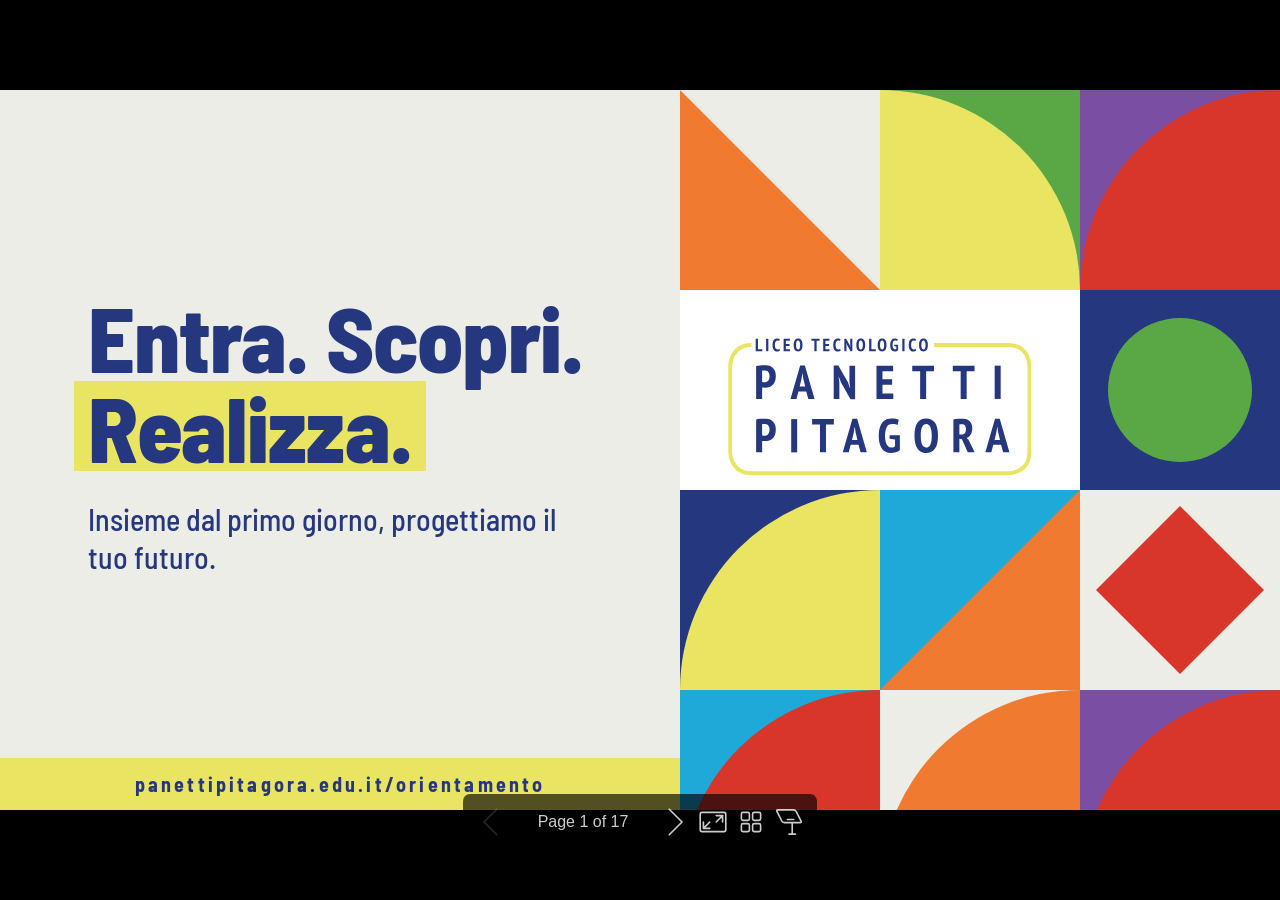
<file: index.html>
<!DOCTYPE html><html lang="POSIX"><head><title>Orientamento 2026/27 · Liceo Tecnologico Panetti Pitagora</title><meta property="og:title" content="Orientamento 2026/27 · Liceo Tecnologico Panetti Pitagora"><meta charset="UTF-8"><meta name="viewport" content="width=device-width,height=device-height,initial-scale=1.0"><meta name="apple-mobile-web-app-capable" content="yes"><meta http-equiv="X-UA-Compatible" content="ie=edge"><meta property="og:type" content="website"><meta name="twitter:card" content="summary"><style>@media screen{body[data-bespoke-view=""] .bespoke-marp-parent>.bespoke-marp-osc>button,body[data-bespoke-view=next] .bespoke-marp-parent>.bespoke-marp-osc>button,body[data-bespoke-view=overview] button.bespoke-marp-overview-close,body[data-bespoke-view=presenter] .bespoke-marp-presenter-container .bespoke-marp-presenter-info-container .bespoke-marp-presenter-info-page-area .bespoke-marp-presenter-info-page,body[data-bespoke-view=presenter] .bespoke-marp-presenter-container .bespoke-marp-presenter-info-container button,body[data-bespoke-view=presenter] .bespoke-marp-presenter-container .bespoke-marp-presenter-note-container button{appearance:none;background-color:initial;border:0;color:inherit;cursor:pointer;font-size:inherit;opacity:.8;outline:none;padding:0;transition:opacity .2s linear;-webkit-tap-highlight-color:transparent}body[data-bespoke-view=""] .bespoke-marp-parent>.bespoke-marp-osc>button:disabled,body[data-bespoke-view=next] .bespoke-marp-parent>.bespoke-marp-osc>button:disabled,body[data-bespoke-view=overview] button.bespoke-marp-overview-close:disabled,body[data-bespoke-view=presenter] .bespoke-marp-presenter-container .bespoke-marp-presenter-info-container .bespoke-marp-presenter-info-page-area .bespoke-marp-presenter-info-page:disabled,body[data-bespoke-view=presenter] .bespoke-marp-presenter-container .bespoke-marp-presenter-info-container button:disabled,body[data-bespoke-view=presenter] .bespoke-marp-presenter-container .bespoke-marp-presenter-note-container button:disabled{cursor:not-allowed;opacity:.15!important}body[data-bespoke-view=""] .bespoke-marp-parent>.bespoke-marp-osc>button:hover,body[data-bespoke-view=next] .bespoke-marp-parent>.bespoke-marp-osc>button:hover,body[data-bespoke-view=overview] button.bespoke-marp-overview-close:hover,body[data-bespoke-view=presenter] .bespoke-marp-presenter-container .bespoke-marp-presenter-info-container .bespoke-marp-presenter-info-page-area .bespoke-marp-presenter-info-page:hover,body[data-bespoke-view=presenter] .bespoke-marp-presenter-container .bespoke-marp-presenter-info-container button:hover,body[data-bespoke-view=presenter] .bespoke-marp-presenter-container .bespoke-marp-presenter-note-container button:hover{opacity:1}body[data-bespoke-view=""] .bespoke-marp-parent>.bespoke-marp-osc>button:hover:active,body[data-bespoke-view=next] .bespoke-marp-parent>.bespoke-marp-osc>button:hover:active,body[data-bespoke-view=overview] button.bespoke-marp-overview-close:hover:active,body[data-bespoke-view=presenter] .bespoke-marp-presenter-container .bespoke-marp-presenter-info-container .bespoke-marp-presenter-info-page-area .bespoke-marp-presenter-info-page:hover:active,body[data-bespoke-view=presenter] .bespoke-marp-presenter-container .bespoke-marp-presenter-info-container button:hover:active,body[data-bespoke-view=presenter] .bespoke-marp-presenter-container .bespoke-marp-presenter-note-container button:hover:active{opacity:.6}body[data-bespoke-view=""] .bespoke-marp-parent>.bespoke-marp-osc>button:hover:not(:disabled),body[data-bespoke-view=next] .bespoke-marp-parent>.bespoke-marp-osc>button:hover:not(:disabled),body[data-bespoke-view=overview] button.bespoke-marp-overview-close:hover:not(:disabled),body[data-bespoke-view=presenter] .bespoke-marp-presenter-container .bespoke-marp-presenter-info-container .bespoke-marp-presenter-info-page-area .bespoke-marp-presenter-info-page:hover:not(:disabled),body[data-bespoke-view=presenter] .bespoke-marp-presenter-container .bespoke-marp-presenter-info-container button:hover:not(:disabled),body[data-bespoke-view=presenter] .bespoke-marp-presenter-container .bespoke-marp-presenter-note-container button:hover:not(:disabled){transition:none}body[data-bespoke-view=""] .bespoke-marp-parent>.bespoke-marp-osc>button[data-bespoke-marp-osc=prev],body[data-bespoke-view=next] .bespoke-marp-parent>.bespoke-marp-osc>button[data-bespoke-marp-osc=prev],body[data-bespoke-view=presenter] .bespoke-marp-presenter-container .bespoke-marp-presenter-info-container button.bespoke-marp-presenter-info-page-prev{background:#0000 url("[data-uri]") no-repeat 50%;background-size:contain;overflow:hidden;text-indent:100%;white-space:nowrap}body[data-bespoke-view=""] .bespoke-marp-parent>.bespoke-marp-osc>button[data-bespoke-marp-osc=next],body[data-bespoke-view=next] .bespoke-marp-parent>.bespoke-marp-osc>button[data-bespoke-marp-osc=next],body[data-bespoke-view=presenter] .bespoke-marp-presenter-container .bespoke-marp-presenter-info-container button.bespoke-marp-presenter-info-page-next{background:#0000 url("[data-uri]") no-repeat 50%;background-size:contain;overflow:hidden;text-indent:100%;white-space:nowrap}:is(body[data-bespoke-view=""],body[data-bespoke-view=next]) .bespoke-marp-parent>.bespoke-marp-osc>button[data-bespoke-marp-osc=fullscreen]{background:#0000 url("[data-uri]") no-repeat 50%;background-size:contain;overflow:hidden;text-indent:100%;white-space:nowrap}:is(body[data-bespoke-view=""],body[data-bespoke-view=next]) .bespoke-marp-parent>.bespoke-marp-osc>button.exit[data-bespoke-marp-osc=fullscreen]{background-image:url("[data-uri]")}:is(body[data-bespoke-view=""],body[data-bespoke-view=next]) .bespoke-marp-parent>.bespoke-marp-osc>button[data-bespoke-marp-osc=presenter]{background:#0000 url("[data-uri]") no-repeat 50%;background-size:contain;overflow:hidden;text-indent:100%;white-space:nowrap}body[data-bespoke-view=overview] button.bespoke-marp-overview-close,body[data-bespoke-view=presenter] .bespoke-marp-presenter-container .bespoke-marp-presenter-note-container button.bespoke-marp-presenter-note-bigger{background:#0000 url("[data-uri]") no-repeat 50%;background-size:contain;overflow:hidden;text-indent:100%;white-space:nowrap}body[data-bespoke-view=presenter] .bespoke-marp-presenter-container .bespoke-marp-presenter-note-container button.bespoke-marp-presenter-note-smaller{background:#0000 url("[data-uri]") no-repeat 50%;background-size:contain;overflow:hidden;text-indent:100%;white-space:nowrap}:is(body[data-bespoke-view=""],body[data-bespoke-view=next]) .bespoke-marp-parent>.bespoke-marp-osc>button[data-bespoke-marp-osc=overview]{background:#0000 url("[data-uri]") no-repeat 50%;background-size:contain;overflow:hidden;text-indent:100%;white-space:nowrap}}@keyframes __bespoke_marp_transition_reduced_outgoing__{0%{opacity:1}to{opacity:0}}@keyframes __bespoke_marp_transition_reduced_incoming__{0%{mix-blend-mode:plus-lighter;opacity:0}to{mix-blend-mode:plus-lighter;opacity:1}}.bespoke-marp-note,.bespoke-marp-osc,.bespoke-progress-parent{display:none;transition:none}@media screen{::view-transition-group(*){animation-duration:var(--marp-bespoke-transition-animation-duration,.5s);animation-timing-function:ease}::view-transition-new(*),::view-transition-old(*){animation-delay:0s;animation-direction:var(--marp-bespoke-transition-animation-direction,normal);animation-duration:var(--marp-bespoke-transition-animation-duration,.5s);animation-fill-mode:both;animation-name:var(--marp-bespoke-transition-animation-name,var(--marp-bespoke-transition-animation-name-fallback,__bespoke_marp_transition_no_animation__));mix-blend-mode:normal}::view-transition-old(*){--marp-bespoke-transition-animation-name-fallback:__bespoke_marp_transition_reduced_outgoing__;animation-timing-function:ease}::view-transition-new(*){--marp-bespoke-transition-animation-name-fallback:__bespoke_marp_transition_reduced_incoming__;animation-timing-function:ease}::view-transition-new(root),::view-transition-old(root){animation-timing-function:linear}::view-transition-new(__bespoke_marp_transition_osc__),::view-transition-old(__bespoke_marp_transition_osc__){animation-duration:0s!important;animation-name:__bespoke_marp_transition_osc__!important}::view-transition-new(__bespoke_marp_transition_osc__){opacity:0!important}.bespoke-marp-transition-warming-up::view-transition-group(*),.bespoke-marp-transition-warming-up::view-transition-new(*),.bespoke-marp-transition-warming-up::view-transition-old(*){animation-play-state:paused!important}body,html{height:100%;margin:0}body{background:#000;overflow:hidden}svg.bespoke-marp-slide{content-visibility:hidden;interactivity:inert;opacity:0;pointer-events:none;z-index:-1}svg.bespoke-marp-slide:not(.bespoke-marp-active) *{view-transition-name:none!important}svg.bespoke-marp-slide.bespoke-marp-active{content-visibility:visible;interactivity:auto;opacity:1;pointer-events:auto;z-index:0}svg.bespoke-marp-slide.bespoke-marp-active.bespoke-marp-active-ready *{animation-name:__bespoke_marp__!important}@supports not (content-visibility:hidden){svg.bespoke-marp-slide[data-bespoke-marp-load=hideable]{display:none}svg.bespoke-marp-slide[data-bespoke-marp-load=hideable].bespoke-marp-active{display:block}}}@media screen and (prefers-reduced-motion:reduce){svg.bespoke-marp-slide *{view-transition-name:none!important}}@media screen{[data-bespoke-marp-fragment=inactive]{visibility:hidden}:is(body[data-bespoke-view=""],body[data-bespoke-view=next]) .bespoke-marp-parent{inset:0;position:absolute}:is(body[data-bespoke-view=""],body[data-bespoke-view=next]) .bespoke-marp-parent>.bespoke-marp-osc{background:#000000a6;border-radius:7px;bottom:50px;color:#fff;contain:paint;display:block;font-family:Helvetica,Arial,sans-serif;font-size:16px;left:50%;line-height:0;opacity:1;padding:12px;position:absolute;touch-action:manipulation;transform:translateX(-50%);transition:opacity .2s linear;-webkit-user-select:none;user-select:none;view-transition-name:__bespoke_marp_transition_osc__;white-space:nowrap;will-change:transform;z-index:1}:is(body[data-bespoke-view=""],body[data-bespoke-view=next]) .bespoke-marp-parent>.bespoke-marp-osc>:where(*){margin-left:6px}:is(body[data-bespoke-view=""],body[data-bespoke-view=next]) .bespoke-marp-parent>.bespoke-marp-osc>:where(*):where(:first-child){margin-left:0}:is(body[data-bespoke-view=""],body[data-bespoke-view=next]) .bespoke-marp-parent>.bespoke-marp-osc>span{opacity:.8}:is(body[data-bespoke-view=""],body[data-bespoke-view=next]) .bespoke-marp-parent>.bespoke-marp-osc>span[data-bespoke-marp-osc=page]{display:inline-block;min-width:140px;text-align:center}:is(body[data-bespoke-view=""],body[data-bespoke-view=next]) .bespoke-marp-parent>.bespoke-marp-osc>button[data-bespoke-marp-osc=fullscreen],:is(body[data-bespoke-view=""],body[data-bespoke-view=next]) .bespoke-marp-parent>.bespoke-marp-osc>button[data-bespoke-marp-osc=next],:is(body[data-bespoke-view=""],body[data-bespoke-view=next]) .bespoke-marp-parent>.bespoke-marp-osc>button[data-bespoke-marp-osc=overview],:is(body[data-bespoke-view=""],body[data-bespoke-view=next]) .bespoke-marp-parent>.bespoke-marp-osc>button[data-bespoke-marp-osc=presenter],:is(body[data-bespoke-view=""],body[data-bespoke-view=next]) .bespoke-marp-parent>.bespoke-marp-osc>button[data-bespoke-marp-osc=prev]{height:32px;line-height:32px;width:32px}:is(body[data-bespoke-view=""],body[data-bespoke-view=next]) .bespoke-marp-parent.bespoke-marp-inactive{cursor:none}:is(body[data-bespoke-view=""],body[data-bespoke-view=next]) .bespoke-marp-parent.bespoke-marp-inactive>.bespoke-marp-osc{opacity:0;pointer-events:none}:is(body[data-bespoke-view=""],body[data-bespoke-view=next]) svg.bespoke-marp-slide{height:100%;left:0;position:absolute;top:0;width:100%}body[data-bespoke-view=""] .bespoke-progress-parent{background:#222;display:flex;height:5px;width:100%}body[data-bespoke-view=""] .bespoke-progress-parent+:where(.bespoke-marp-parent){top:5px}body[data-bespoke-view=""] .bespoke-progress-parent .bespoke-progress-bar{background:#0288d1;flex:0 0 0;transition:flex-basis .2s cubic-bezier(0,1,1,1)}body[data-bespoke-view=next]{background:#0000}body[data-bespoke-view=presenter]{background:#161616}body[data-bespoke-view=presenter] .bespoke-marp-presenter-container{display:grid;font-family:Helvetica,Arial,sans-serif;grid-template:"current dragbar next" minmax(140px,1fr) "current dragbar note" 2fr "info    dragbar note" 3em;grid-template-columns:minmax(3px,var(--bespoke-marp-presenter-split-ratio,66%)) 0 minmax(3px,1fr);height:100%;left:0;position:absolute;top:0;width:100%}body[data-bespoke-view=presenter] .bespoke-marp-presenter-container :where(.bespoke-marp-parent){grid-area:current;overflow:hidden;position:relative}body[data-bespoke-view=presenter] .bespoke-marp-presenter-container :where(.bespoke-marp-parent) :where(svg.bespoke-marp-slide){height:calc(100% - 40px);left:20px;pointer-events:none;position:absolute;top:20px;-webkit-user-select:none;user-select:none;width:calc(100% - 40px)}body[data-bespoke-view=presenter] .bespoke-marp-presenter-container :where(.bespoke-marp-parent) :where(svg.bespoke-marp-slide).bespoke-marp-active{filter:drop-shadow(0 3px 10px rgba(0,0,0,.5))}body[data-bespoke-view=presenter] .bespoke-marp-presenter-container .bespoke-marp-presenter-dragbar-container{background:#0288d1;cursor:col-resize;grid-area:dragbar;margin-left:-3px;opacity:0;position:relative;transition:opacity .4s linear .1s;width:6px;z-index:10}body[data-bespoke-view=presenter] .bespoke-marp-presenter-container .bespoke-marp-presenter-dragbar-container:hover{opacity:1}body[data-bespoke-view=presenter] .bespoke-marp-presenter-container .bespoke-marp-presenter-dragbar-container.active{opacity:1;transition-delay:0s}body[data-bespoke-view=presenter] .bespoke-marp-presenter-container .bespoke-marp-presenter-next-container{background:#222;cursor:pointer;display:none;grid-area:next;overflow:hidden;position:relative}body[data-bespoke-view=presenter] .bespoke-marp-presenter-container .bespoke-marp-presenter-next-container.active{display:block}body[data-bespoke-view=presenter] .bespoke-marp-presenter-container .bespoke-marp-presenter-next-container iframe.bespoke-marp-presenter-next{background:#0000;border:0;display:block;filter:drop-shadow(0 3px 10px rgba(0,0,0,.5));height:calc(100% - 40px);left:20px;pointer-events:none;position:absolute;interactivity:inert;top:20px;-webkit-user-select:none;user-select:none;width:calc(100% - 40px)}body[data-bespoke-view=presenter] .bespoke-marp-presenter-container .bespoke-marp-presenter-note-container{background:#222;color:#eee;grid-area:note;position:relative;z-index:1}body[data-bespoke-view=presenter] .bespoke-marp-presenter-container .bespoke-marp-presenter-note-container button{height:1.5em;line-height:1.5em;width:1.5em}body[data-bespoke-view=presenter] .bespoke-marp-presenter-container .bespoke-marp-presenter-note-container .bespoke-marp-presenter-note-wrapper{display:block;inset:0;position:absolute}body[data-bespoke-view=presenter] .bespoke-marp-presenter-container .bespoke-marp-presenter-note-container .bespoke-marp-presenter-note-buttons{background:#000000a6;border-radius:4px;bottom:0;display:flex;gap:4px;margin:12px;opacity:0;padding:6px;pointer-events:none;position:absolute;right:0;transition:opacity .2s linear}body[data-bespoke-view=presenter] .bespoke-marp-presenter-container .bespoke-marp-presenter-note-container .bespoke-marp-presenter-note-buttons:focus-within,body[data-bespoke-view=presenter] .bespoke-marp-presenter-container .bespoke-marp-presenter-note-container .bespoke-marp-presenter-note-wrapper:focus-within+.bespoke-marp-presenter-note-buttons,body[data-bespoke-view=presenter] .bespoke-marp-presenter-container .bespoke-marp-presenter-note-container:hover .bespoke-marp-presenter-note-buttons{opacity:1;pointer-events:auto}body[data-bespoke-view=presenter] .bespoke-marp-presenter-container .bespoke-marp-presenter-note-container .bespoke-marp-note{box-sizing:border-box;font-size:calc(1.1em*var(--bespoke-marp-note-font-scale, 1));height:calc(100% - 40px);margin:20px;overflow:auto;padding-right:3px;white-space:pre-wrap;width:calc(100% - 40px);word-wrap:break-word;scrollbar-color:#eeeeee80 #0000;scrollbar-width:thin}body[data-bespoke-view=presenter] .bespoke-marp-presenter-container .bespoke-marp-presenter-note-container .bespoke-marp-note::-webkit-scrollbar{width:6px}body[data-bespoke-view=presenter] .bespoke-marp-presenter-container .bespoke-marp-presenter-note-container .bespoke-marp-note::-webkit-scrollbar-track{background:#0000}body[data-bespoke-view=presenter] .bespoke-marp-presenter-container .bespoke-marp-presenter-note-container .bespoke-marp-note::-webkit-scrollbar-thumb{background:#eeeeee80;border-radius:6px}body[data-bespoke-view=presenter] .bespoke-marp-presenter-container .bespoke-marp-presenter-note-container .bespoke-marp-note:empty{pointer-events:none}body[data-bespoke-view=presenter] .bespoke-marp-presenter-container .bespoke-marp-presenter-note-container .bespoke-marp-note.active{display:block}body[data-bespoke-view=presenter] .bespoke-marp-presenter-container .bespoke-marp-presenter-note-container .bespoke-marp-note p:first-child{margin-top:0}body[data-bespoke-view=presenter] .bespoke-marp-presenter-container .bespoke-marp-presenter-note-container .bespoke-marp-note p:last-child{margin-bottom:0}body[data-bespoke-view=presenter] .bespoke-marp-presenter-container .bespoke-marp-presenter-info-container{align-items:center;box-sizing:border-box;color:#eee;display:flex;flex-wrap:nowrap;grid-area:info;justify-content:center;overflow:hidden;padding:0 10px}body[data-bespoke-view=presenter] .bespoke-marp-presenter-container .bespoke-marp-presenter-info-container :is(.bespoke-marp-presenter-info-page-area,.bespoke-marp-presenter-info-time,.bespoke-marp-presenter-info-timer){box-sizing:border-box;display:block;padding:0 10px;white-space:nowrap;width:100%}body[data-bespoke-view=presenter] .bespoke-marp-presenter-container .bespoke-marp-presenter-info-container button{height:1.5em;line-height:1.5em;width:1.5em}body[data-bespoke-view=presenter] .bespoke-marp-presenter-container .bespoke-marp-presenter-info-container .bespoke-marp-presenter-info-page-area{order:2;text-align:center}body[data-bespoke-view=presenter] .bespoke-marp-presenter-container .bespoke-marp-presenter-info-container .bespoke-marp-presenter-info-page-area .bespoke-marp-presenter-info-page{display:inline-block;min-width:120px;text-align:center}body[data-bespoke-view=presenter] .bespoke-marp-presenter-container .bespoke-marp-presenter-info-container .bespoke-marp-presenter-info-time{color:#999;order:1;text-align:left}body[data-bespoke-view=presenter] .bespoke-marp-presenter-container .bespoke-marp-presenter-info-container .bespoke-marp-presenter-info-timer{color:#999;order:3;text-align:right}body[data-bespoke-view=presenter] .bespoke-marp-presenter-container .bespoke-marp-presenter-info-container .bespoke-marp-presenter-info-timer:hover{cursor:pointer}body[data-bespoke-view=overview]{background:#161616;overflow:auto}body[data-bespoke-view=overview] [data-bespoke-marp-fragment=inactive]{visibility:visible}body[data-bespoke-view=overview] .bespoke-marp-overview-header{backdrop-filter:blur(4px);background:#222222d9;box-shadow:0 3px 10px #00000080;box-sizing:border-box;display:flex;height:48px;inset:0 0 auto;justify-content:flex-end;padding:10px;position:fixed;z-index:1}body[data-bespoke-view=overview] button.bespoke-marp-overview-close{height:28px;line-height:28px;transform:rotate(45deg);width:28px}body[data-bespoke-view=overview] .bespoke-marp-parent{display:grid;gap:40px;grid-template-columns:repeat(auto-fit,minmax(0,240px));justify-content:space-around;padding:30px}body[data-bespoke-view=overview] .bespoke-marp-parent svg.bespoke-marp-slide{--bov-selected:#0000;--bov-focus:#161616;--bov-focus-outline:#0000;background-image:conic-gradient(#161616 0 0),conic-gradient(var(--bov-focus) 0 0),conic-gradient(var(--bov-focus-outline) 0 0),conic-gradient(var(--bov-selected) 0 0);background-position:5px 5px,3px 3px,2px 2px,0 0;background-repeat:no-repeat;background-size:calc(100% - 10px) calc(100% - 10px),calc(100% - 6px) calc(100% - 6px),calc(100% - 4px) calc(100% - 4px),100% 100%;content-visibility:visible;cursor:pointer;filter:drop-shadow(0 3px 10px rgba(0,0,0,.5));margin:-6px;padding:6px;interactivity:auto;opacity:1;outline:0;pointer-events:auto;scroll-margin-block:30px;width:100%;z-index:0}body[data-bespoke-view=overview] .bespoke-marp-parent svg.bespoke-marp-slide *,body[data-bespoke-view=overview] .bespoke-marp-parent svg.bespoke-marp-slide.bespoke-marp-active *{pointer-events:none;interactivity:inert}body[data-bespoke-view=overview] .bespoke-marp-parent :is(svg.bespoke-marp-slide:active,svg.bespoke-marp-slide:focus-visible,svg.bespoke-marp-slide:hover){--bov-focus-outline:#161616}body[data-bespoke-view=overview] .bespoke-marp-parent svg.bespoke-marp-slide:focus-visible,body[data-bespoke-view=overview] .bespoke-marp-parent svg.bespoke-marp-slide:hover{--bov-focus:#999}body[data-bespoke-view=overview] .bespoke-marp-parent svg.bespoke-marp-slide:active{--bov-focus:#eee}body[data-bespoke-view=overview] .bespoke-marp-parent svg.bespoke-marp-slide.bespoke-marp-active{--bov-selected:#0288d1}body[data-bespoke-view=overview]:has(.bespoke-marp-overview-header) .bespoke-marp-parent{padding-top:78px}body[data-bespoke-view=overview]:has(.bespoke-marp-overview-header) .bespoke-marp-parent svg.bespoke-marp-slide{scroll-margin-top:78px}.bespoke-marp-overview{background:#000000a6;inset:0;opacity:0;pointer-events:none;position:fixed;transition:opacity .1s ease;z-index:10}.bespoke-marp-overview iframe{background:#222;border:0;display:block;height:100%;left:0;position:absolute;top:0;width:100%}.bespoke-marp-overview[data-open="1"]{opacity:1;pointer-events:auto}}@media print{.bespoke-marp-overview,.bespoke-marp-presenter-info-container,.bespoke-marp-presenter-next-container,.bespoke-marp-presenter-note-container{display:none}}</style><style>@import url('https://fonts.googleapis.com/css2?family=Barlow+Semi+Condensed:wght@400;500;600;700;800&display=swap');div#\:\$p > svg > foreignObject > section{width:1280px;height:720px;box-sizing:border-box;overflow:hidden;position:relative;scroll-snap-align:center center;-webkit-text-size-adjust:100%;text-size-adjust:100%}div#\:\$p > svg > foreignObject > section::after{bottom:0;content:attr(data-marpit-pagination);padding:inherit;pointer-events:none;position:absolute;right:0}div#\:\$p > svg > foreignObject > section:not([data-marpit-pagination])::after{display:none}div#\:\$p > svg > foreignObject > section :where(:is(h1, marp-h1)){font-size:2em;margin-block:0.67em}div#\:\$p > svg > foreignObject > section section:where(:is(h1, marp-h1)){--marpit-root-font-size: 2em}div#\:\$p > svg > foreignObject > section video::-webkit-media-controls{will-change:transform}@page {size:1280px 720px;margin:0}@media print{html, body{background-color:#fff;margin:0;page-break-inside:avoid;break-inside:avoid-page}div#\:\$p > svg > foreignObject > section{page-break-before:always;break-before:page}div#\:\$p > svg > foreignObject > section, div#\:\$p > svg > foreignObject > section *{-webkit-print-color-adjust:exact!important;animation-delay:0s!important;animation-duration:0s!important;color-adjust:exact!important;print-color-adjust:exact!important;transition:none!important}div#\:\$p > svg[data-marpit-svg]{display:block;height:100vh;width:100vw}}div#\:\$p > svg > foreignObject > :where(section){container-type:size}div#\:\$p > svg > foreignObject > section img[data-marp-twemoji]{background:transparent;height:1em;margin:0 .05em 0 .1em;vertical-align:-.1em;width:1em}div#\:\$p > svg > foreignObject > :where(section):not([\20 root]){--blu: #25377E;--giallo: #EAE463;--carta: #ECEDE6;--bianco: #FFFFFF;--chi: #EF7A30;--cat: #5AA845;--eln: #7A4EA3;--elt: #D9362B;--inf: #1FA9D9;--accento: var(--blu);}div#\:\$p > svg > foreignObject > section{width:1280px;height:720px;box-sizing:border-box;padding:72px 88px 96px;background:var(--carta);color:var(--blu);font-family:'Barlow Semi Condensed', 'Arial Narrow', sans-serif;font-weight:400;font-size:28px;line-height:1.32;position:relative;overflow:hidden;display:flex;flex-direction:column;justify-content:flex-start}div#\:\$p > svg > foreignObject > section{--marpit-root-font-size: 28px}div#\:\$p > svg > foreignObject > section > *:not(.mosaico):not(footer):not(header){position:relative;z-index:2}div#\:\$p > svg > foreignObject > section :is(h1, marp-h1), div#\:\$p > svg > foreignObject > section :is(h2, marp-h2), div#\:\$p > svg > foreignObject > section :is(h3, marp-h3){margin:0 0 .35em;font-weight:800;letter-spacing:-0.01em;line-height:1.02;color:var(--blu)}div#\:\$p > svg > foreignObject > section :is(h1, marp-h1){font-size:72px}div#\:\$p > svg > foreignObject > section :is(h2, marp-h2){font-size:54px}div#\:\$p > svg > foreignObject > section :is(h3, marp-h3){font-size:34px;font-weight:700}div#\:\$p > svg > foreignObject > section :is(h5, marp-h5){margin:0 0 14px;font-size:18px;font-weight:700;letter-spacing:.14em;text-transform:uppercase;color:var(--accento);line-height:1.35}div#\:\$p > svg > foreignObject > section :is(h6, marp-h6){margin:0 0 8px;font-size:16px;font-weight:700;letter-spacing:.12em;text-transform:uppercase;color:var(--accento)}div#\:\$p > svg > foreignObject > section p{margin:0 0 .7em}div#\:\$p > svg > foreignObject > section strong{font-weight:700}div#\:\$p > svg > foreignObject > section a{color:inherit}div#\:\$p > svg > foreignObject > section ul, div#\:\$p > svg > foreignObject > section ol{margin:0 0 .7em;padding-left:1.1em}div#\:\$p > svg > foreignObject > section li{margin:.15em 0}div#\:\$p > svg > foreignObject > section li::marker{color:var(--accento)}div#\:\$p > svg > foreignObject > section mark, div#\:\$p > svg > foreignObject > section em.hl{background:var(--giallo);color:var(--blu);font-style:normal;padding:0 .12em}div#\:\$p > svg > foreignObject > section blockquote{margin:0;padding:0 0 0 24px;border-left:6px solid var(--giallo);font-weight:500;font-size:34px;line-height:1.25}div#\:\$p > svg > foreignObject > section img{max-width:100%}div#\:\$p > svg > foreignObject > section .cols{display:grid;grid-template-columns:repeat(var(--n, 3), 1fr);gap:36px;border-top:4px solid var(--accento);padding-top:18px}div#\:\$p > svg > foreignObject > section .cols > div > :is(h6, marp-h6){margin-bottom:6px}div#\:\$p > svg > foreignObject > section .cols p{font-size:23px;line-height:1.32}div#\:\$p > svg > foreignObject > section footer{position:absolute;left:0;right:0;bottom:0;height:52px;z-index:3;background:var(--giallo);color:var(--blu);display:flex;align-items:center;justify-content:center;font-weight:700;font-size:20px;letter-spacing:.16em;text-transform:lowercase}div#\:\$p > svg > foreignObject > section::after{position:absolute;right:40px;bottom:16px;z-index:4;padding:0;line-height:20px;font-weight:700;font-size:16px;letter-spacing:.14em;color:var(--accento)}div#\:\$p > svg > foreignObject > section::after{--marpit-root-font-size: 16px}div#\:\$p > svg > foreignObject > section:not(:has(footer))::after{bottom:24px}div#\:\$p > svg > foreignObject > section table{border-collapse:collapse;font-size:22px;line-height:1.2;width:100%}div#\:\$p > svg > foreignObject > section th{font-size:15px;font-weight:700;letter-spacing:.12em;text-transform:uppercase;text-align:left;padding:0 12px 8px 0;border-bottom:3px solid var(--blu)}div#\:\$p > svg > foreignObject > section td{padding:7px 12px 7px 0;border-bottom:1px solid rgba(37,55,126,.22);vertical-align:top}div#\:\$p > svg > foreignObject > section th:not(:first-child), div#\:\$p > svg > foreignObject > section td:not(:first-child){text-align:center;width:64px;padding-right:0;font-variant-numeric:tabular-nums}div#\:\$p > svg > foreignObject > section tr:last-child td{font-weight:700;border-top:3px solid var(--accento);border-bottom:none}div#\:\$p > svg > foreignObject > section table thead{background:none}div#\:\$p > svg > foreignObject > section table tr{background:none!important}div#\:\$p > svg > foreignObject > section.chi{--accento: var(--chi);}div#\:\$p > svg > foreignObject > section.cat{--accento: var(--cat);}div#\:\$p > svg > foreignObject > section.eln{--accento: var(--eln);}div#\:\$p > svg > foreignObject > section.elt{--accento: var(--elt);}div#\:\$p > svg > foreignObject > section.inf{--accento: var(--inf);}div#\:\$p > svg > foreignObject > section .mosaico{position:absolute;z-index:1;pointer-events:none}div#\:\$p > svg > foreignObject > section .mosaico svg{display:block;width:100%;height:100%;overflow:visible}div#\:\$p > svg > foreignObject > section.cover{padding:84px 680px 96px 88px;justify-content:center}div#\:\$p > svg > foreignObject > section.cover :is(h1, marp-h1){font-size:92px;line-height:.98;margin-bottom:30px}div#\:\$p > svg > foreignObject > section.cover :is(h1, marp-h1) em{font-style:normal;background:var(--giallo);padding:0 14px;margin-left:-14px;display:inline-block}div#\:\$p > svg > foreignObject > section.cover p{font-size:30px;font-weight:500;line-height:1.25}div#\:\$p > svg > foreignObject > section.cover footer{right:600px}div#\:\$p > svg > foreignObject > section.section{padding-right:420px;justify-content:center}div#\:\$p > svg > foreignObject > section.section :is(h1, marp-h1){font-size:88px}div#\:\$p > svg > foreignObject > section.section p{font-size:32px;font-weight:500}div#\:\$p > svg > foreignObject > section:not(.cover):not(.section):not(.closing){padding-right:88px}div#\:\$p > svg > foreignObject > section:not(.cover):not(.section):not(.closing) > :is(h1, marp-h1):first-of-type, div#\:\$p > svg > foreignObject > section:not(.cover):not(.section):not(.closing) > :is(h2, marp-h2):first-of-type, div#\:\$p > svg > foreignObject > section:not(.cover):not(.section):not(.closing) > :is(h5, marp-h5):first-child{margin-right:280px}div#\:\$p > svg > foreignObject > section.indirizzo :is(h1, marp-h1){font-size:64px}div#\:\$p > svg > foreignObject > section.indirizzo > p{font-size:26px;font-weight:500;max-width:1020px}div#\:\$p > svg > foreignObject > section.quadro table{font-size:21px}div#\:\$p > svg > foreignObject > section.quadro .tabelle{display:grid;grid-template-columns:1fr 1.25fr;gap:48px;align-items:start}div#\:\$p > svg > foreignObject > section.quadro .tabelle :is(h6, marp-h6){margin-top:0}div#\:\$p > svg > foreignObject > section.date .date-grid{display:grid;grid-template-columns:1fr 1fr 1.1fr;gap:40px;align-items:start}div#\:\$p > svg > foreignObject > section.date .tag{display:inline-block;background:var(--blu);color:#fff;font-weight:700;font-size:20px;letter-spacing:.1em;padding:6px 14px 4px}div#\:\$p > svg > foreignObject > section.date div#\:\$p > svg > foreignObject > section section.tag{--marpit-root-font-size: 20px}div#\:\$p > svg > foreignObject > section.date .meta{font-weight:500;font-size:20px;margin:10px 0 6px}div#\:\$p > svg > foreignObject > section.date div#\:\$p > svg > foreignObject > section section.meta{--marpit-root-font-size: 20px}div#\:\$p > svg > foreignObject > section.date .giorni{font-weight:700;font-size:32px;line-height:1.32}div#\:\$p > svg > foreignObject > section.date div#\:\$p > svg > foreignObject > section section.giorni{--marpit-root-font-size: 32px}div#\:\$p > svg > foreignObject > section.date .qr{display:flex;flex-direction:column;gap:16px}div#\:\$p > svg > foreignObject > section.date .qr > div{display:flex;align-items:center;gap:16px;padding:12px;background:#fff}div#\:\$p > svg > foreignObject > section.date .qr > div.prenota{background:var(--blu);color:#fff}div#\:\$p > svg > foreignObject > section.date .qr img{width:112px;height:112px;background:#fff;padding:8px;box-sizing:content-box}div#\:\$p > svg > foreignObject > section.date .qr b{font-weight:800;font-size:24px;line-height:1.1;letter-spacing:.02em}div#\:\$p > svg > foreignObject > section.date .qr small{display:block;font-weight:600;font-size:18px;margin-top:6px}div#\:\$p > svg > foreignObject > section.closing{padding:0;justify-content:flex-end}div#\:\$p > svg > foreignObject > section.closing > :is(h1, marp-h1), div#\:\$p > svg > foreignObject > section.closing > p{display:none}div#\:\$p > svg > foreignObject > section.sedi .sedi-grid{display:grid;grid-template-columns:1fr 1.7fr;gap:48px;align-items:stretch;flex:1;min-height:0}div#\:\$p > svg > foreignObject > section.sedi .sedi-grid :is(h6, marp-h6){margin-top:18px}div#\:\$p > svg > foreignObject > section.sedi .sedi-grid :is(h6, marp-h6):first-child{margin-top:0}div#\:\$p > svg > foreignObject > section.sedi .sedi-grid p{font-size:26px;font-weight:500}div#\:\$p > svg > foreignObject > section.sedi .mappa{position:relative;z-index:2;width:100%;height:440px;object-fit:cover;display:block}div#\:\$p > svg > foreignObject > section .ind-list{display:flex;flex-direction:column;gap:12px;margin-top:8px}div#\:\$p > svg > foreignObject > section .ind-list > div{display:flex;align-items:center;gap:16px;font-size:32px;font-weight:600;line-height:1.15}div#\:\$p > svg > foreignObject > section .ind-list :is(span, marp-span){width:22px;height:22px;flex:none}div#\:\$p > svg > foreignObject > section .ind-list img{width:52px;height:52px;flex:none;display:block}div#\:\$p > svg > foreignObject > section td .lab{font-weight:500;position:absolute;left:calc(50% + .8em)}div#\:\$p > svg > foreignObject > section td:not(:first-child){position:relative}div#\:\$p > svg > foreignObject > section th:not(:first-child), div#\:\$p > svg > foreignObject > section td:not(:first-child){width:84px}div#\:\$p > svg > foreignObject > section.quadro .tabelle::after{content:"Fra parentesi le ore di laboratorio.";grid-column:1 / -1;font-size:17px;opacity:.85;margin-top:-24px}div#\:\$p > svg > foreignObject > section.quadro div#\:\$p > svg > foreignObject > section section.tabelle::after{--marpit-root-font-size: 17px}div#\:\$p > svg > foreignObject > section[data-marpit-advanced-background="background"]{columns:initial!important;display:block!important;padding:0!important}div#\:\$p > svg > foreignObject > section[data-marpit-advanced-background="background"]::before, div#\:\$p > svg > foreignObject > section[data-marpit-advanced-background="background"]::after, div#\:\$p > svg > foreignObject > section[data-marpit-advanced-background="content"]::before, div#\:\$p > svg > foreignObject > section[data-marpit-advanced-background="content"]::after{display:none!important}div#\:\$p > svg > foreignObject > section[data-marpit-advanced-background="background"] > div[data-marpit-advanced-background-container]{all:initial;display:flex;flex-direction:row;height:100%;overflow:hidden;width:100%}div#\:\$p > svg > foreignObject > section[data-marpit-advanced-background="background"] > div[data-marpit-advanced-background-container][data-marpit-advanced-background-direction="vertical"]{flex-direction:column}div#\:\$p > svg > foreignObject > section[data-marpit-advanced-background="background"][data-marpit-advanced-background-split] > div[data-marpit-advanced-background-container]{width:var(--marpit-advanced-background-split, 50%)}div#\:\$p > svg > foreignObject > section[data-marpit-advanced-background="background"][data-marpit-advanced-background-split="right"] > div[data-marpit-advanced-background-container]{margin-left:calc(100% - var(--marpit-advanced-background-split, 50%))}div#\:\$p > svg > foreignObject > section[data-marpit-advanced-background="background"] > div[data-marpit-advanced-background-container] > figure{all:initial;background-position:center;background-repeat:no-repeat;background-size:cover;flex:auto;margin:0}div#\:\$p > svg > foreignObject > section[data-marpit-advanced-background="background"] > div[data-marpit-advanced-background-container] > figure > figcaption{position:absolute;border:0;clip:rect(0, 0, 0, 0);height:1px;margin:-1px;overflow:hidden;padding:0;white-space:nowrap;width:1px}div#\:\$p > svg > foreignObject > section[data-marpit-advanced-background="content"], div#\:\$p > svg > foreignObject > section[data-marpit-advanced-background="pseudo"]{background:transparent!important}div#\:\$p > svg > foreignObject > section[data-marpit-advanced-background="pseudo"], div#\:\$p > svg[data-marpit-svg] > foreignObject[data-marpit-advanced-background="pseudo"]{pointer-events:none!important}div#\:\$p > svg > foreignObject > section[data-marpit-advanced-background-split]{width:100%;height:100%}
</style></head><body><div class="bespoke-marp-osc"><button data-bespoke-marp-osc="prev" tabindex="-1" title="Previous slide">Previous slide</button><span data-bespoke-marp-osc="page"></span><button data-bespoke-marp-osc="next" tabindex="-1" title="Next slide">Next slide</button><button data-bespoke-marp-osc="fullscreen" tabindex="-1" title="Toggle fullscreen (f)">Toggle fullscreen</button><button data-bespoke-marp-osc="overview" tabindex="-1" title="Toggle overview view (o)">Toggle overview view</button><button data-bespoke-marp-osc="presenter" tabindex="-1" title="Open presenter view (p)">Open presenter view</button></div><div id=":$p"><svg data-marpit-svg="" viewBox="0 0 1280 720"><foreignObject width="1280" height="720"><section id="1" data-footer="panettipitagora.edu.it/orientamento" data-class="cover" data-theme="ryoqyaxjhul34o2a6dqo2kkxdrw6t9c1gpjrcvrkhuc" lang="POSIX" class="cover" style="--footer:panettipitagora.edu.it/orientamento;--class:cover;--theme:ryoqyaxjhul34o2a6dqo2kkxdrw6t9c1gpjrcvrkhuc;"><script src="mosaico.js"></script>
<h1 id="entra-scopri-emrealizzaem">Entra. Scopri. <em>Realizza.</em></h1>
<p>Insieme dal primo giorno, progettiamo il tuo futuro.</p>
<footer>panettipitagora.edu.it/orientamento</footer>
</section>
</foreignObject></svg><svg data-marpit-svg="" viewBox="0 0 1280 720"><foreignObject width="1280" height="720"><section id="2" data-paginate="true" data-footer="panettipitagora.edu.it/orientamento" data-class="section" data-theme="ryoqyaxjhul34o2a6dqo2kkxdrw6t9c1gpjrcvrkhuc" lang="POSIX" class="section" data-marpit-pagination="2" style="--paginate:true;--footer:panettipitagora.edu.it/orientamento;--class:section;--theme:ryoqyaxjhul34o2a6dqo2kkxdrw6t9c1gpjrcvrkhuc;" data-marpit-pagination-total="17">
<h5 id="benvenuto">Benvenuto</h5>
<h1 id="dal-primo-giorno-nel-tuo-indirizzo">Dal primo giorno, nel tuo indirizzo.</h1>
<p>Scegli subito l’indirizzo che ti appassiona e inizi a studiarne le materie già dal primo anno.</p>
<footer>panettipitagora.edu.it/orientamento</footer>
</section>
</foreignObject></svg><svg data-marpit-svg="" viewBox="0 0 1280 720"><foreignObject width="1280" height="720"><section id="3" data-paginate="true" data-footer="panettipitagora.edu.it/orientamento" data-theme="ryoqyaxjhul34o2a6dqo2kkxdrw6t9c1gpjrcvrkhuc" lang="POSIX" data-marpit-pagination="3" style="--paginate:true;--footer:panettipitagora.edu.it/orientamento;--theme:ryoqyaxjhul34o2a6dqo2kkxdrw6t9c1gpjrcvrkhuc;" data-marpit-pagination-total="17">
<h5 id="perch%C3%A9-il-panetti-pitagora">Perché il Panetti Pitagora</h5>
<h2 id="punti-di-forza">Punti di forza</h2>
<div class="cols">
<div>
<h6 id="laboratori-obbligatori">Laboratori obbligatori</h6>
<p>Il laboratorio fa parte dell’orario di tutte le classi e indirizzi: da 5 ore a settimana al primo anno fino a 9 al quarto e al quinto anno, con due docenti in aula.</p>
</div>
<div>
<h6 id="settimana-corta">Settimana corta</h6>
<p>Lezioni dal lunedì al venerdì, dalle 8:00 alle 13:30 e dalle 8:00 alle 14:20.</p>
</div>
<div>
<h6 id="classi-100-digitali">Classi 100% digitali</h6>
<p>Niente zaino pieno di libri, quaderni e diari: a scuola vieni solo con il tuo dispositivo digitale.</p>
</div>
</div>
<footer>panettipitagora.edu.it/orientamento</footer>
</section>
</foreignObject></svg><svg data-marpit-svg="" viewBox="0 0 1280 720"><foreignObject width="1280" height="720"><section id="4" data-paginate="true" data-footer="panettipitagora.edu.it/orientamento" data-class="section" data-theme="ryoqyaxjhul34o2a6dqo2kkxdrw6t9c1gpjrcvrkhuc" lang="POSIX" class="section" data-marpit-pagination="4" style="--paginate:true;--footer:panettipitagora.edu.it/orientamento;--class:section;--theme:ryoqyaxjhul34o2a6dqo2kkxdrw6t9c1gpjrcvrkhuc;" data-marpit-pagination-total="17">
<h5 id="cinque-percorsi">Cinque percorsi</h5>
<h1 id="i-nostri-indirizzi">I nostri indirizzi</h1>
<div class="ind-list">
<div><img src="assets/icone/chimica.svg" alt="" />Chimica e materiali</div>
<div><img src="assets/icone/costruzioni.svg" alt="" />Costruzioni, Ambiente e Territorio</div>
<div><img src="assets/icone/elettronica.svg" alt="" />Elettronica</div>
<div><img src="assets/icone/elettrotecnica.svg" alt="" />Elettrotecnica</div>
<div><img src="assets/icone/informatica.svg" alt="" />Informatica</div>
</div>
<footer>panettipitagora.edu.it/orientamento</footer>
</section>
</foreignObject></svg><svg data-marpit-svg="" viewBox="0 0 1280 720"><foreignObject width="1280" height="720"><section id="5" data-paginate="true" data-footer="panettipitagora.edu.it/orientamento" data-class="indirizzo chi" data-theme="ryoqyaxjhul34o2a6dqo2kkxdrw6t9c1gpjrcvrkhuc" lang="POSIX" class="indirizzo chi" data-marpit-pagination="5" style="--paginate:true;--footer:panettipitagora.edu.it/orientamento;--class:indirizzo chi;--theme:ryoqyaxjhul34o2a6dqo2kkxdrw6t9c1gpjrcvrkhuc;" data-marpit-pagination-total="17">
<h5 id="liceo-tecnologico-per-la-chimica--articolazione">Liceo tecnologico per la chimica · articolazione</h5>
<h1 id="chimica-e-materiali">Chimica e materiali</h1>
<p>Un indirizzo che ti porta nel mondo della chimica e dei materiali, perfetto per chi vuole capire e cambiare il mondo attraverso la scienza. Dalla prima lavori in laboratorio: impari a osservare, misurare e interpretare i risultati come un tecnico vero. Un percorso che apre le porte all’industria, alla ricerca e alla tutela dell’ambiente.</p>
<div class="cols">
<div>
<h6 id="cosa-studierai">Cosa studierai</h6>
<p>Studierai chimica applicata, analitica e organica e tecnologie chimiche, con un’attenzione ai materiali innovativi e alle sfide della sostenibilità e della ricerca.</p>
</div>
<div>
<h6 id="cosa-farai">Cosa farai</h6>
<p>Svolgerai analisi ed esperimenti con strumentazione professionale, studiando le proprietà dei materiali e i processi chimici. La formazione scuola-lavoro (FSL) ti porterà in aziende farmaceutiche e laboratori di analisi.</p>
</div>
<div>
<h6 id="dopo-il-diploma">Dopo il diploma</h6>
<p>Potrai proseguire all’università in chimica, biotecnologie, scienze dei materiali o in qualsiasi altro settore scientifico. Oppure potrai lavorare in laboratori di ricerca o industrie chimiche.</p>
</div>
</div>
<footer>panettipitagora.edu.it/orientamento</footer>
</section>
</foreignObject></svg><svg data-marpit-svg="" viewBox="0 0 1280 720"><foreignObject width="1280" height="720"><section id="6" data-paginate="true" data-footer="panettipitagora.edu.it/orientamento" data-class="quadro chi" data-theme="ryoqyaxjhul34o2a6dqo2kkxdrw6t9c1gpjrcvrkhuc" lang="POSIX" class="quadro chi" data-marpit-pagination="6" style="--paginate:true;--footer:panettipitagora.edu.it/orientamento;--class:quadro chi;--theme:ryoqyaxjhul34o2a6dqo2kkxdrw6t9c1gpjrcvrkhuc;" data-marpit-pagination-total="17">
<h5 id="chimica-e-materiali--quadro-orario">Chimica e materiali · quadro orario</h5>
<h2 id="area-di-indirizzo">Area di indirizzo</h2>
<div class="tabelle">
<div>
<h6 id="primo-biennio">Primo biennio</h6>
<table>
<thead>
<tr>
<th>Materia</th>
<th>I</th>
<th>II</th>
</tr>
</thead>
<tbody>
<tr>
<td>Scienze sperimentali</td>
<td>6</td>
<td>7</td>
</tr>
<tr>
<td>Tecnologie dell'informazione e della comunicazione</td>
<td>2</td>
<td>–</td>
</tr>
<tr>
<td>Tecnologie e tecniche di rappresentazione grafica</td>
<td>2</td>
<td>2</td>
</tr>
<tr>
<td>Chimica applicata</td>
<td>3</td>
<td>5</td>
</tr>
<tr>
<td>Totale area di indirizzo</td>
<td>13 <span class="lab">(5)</span></td>
<td>14 <span class="lab">(5)</span></td>
</tr>
</tbody>
</table>
</div>
<div>
<h6 id="triennio">Triennio</h6>
<table>
<thead>
<tr>
<th>Materia</th>
<th>III</th>
<th>IV</th>
<th>V</th>
</tr>
</thead>
<tbody>
<tr>
<td>Tecnologie chimiche</td>
<td>4</td>
<td>5</td>
<td>6</td>
</tr>
<tr>
<td>Chimica analitica</td>
<td>6</td>
<td>6</td>
<td>7</td>
</tr>
<tr>
<td>Chimica organica</td>
<td>7</td>
<td>6</td>
<td>3</td>
</tr>
<tr>
<td>Totale area di indirizzo</td>
<td>17 <span class="lab">(8)</span></td>
<td>17 <span class="lab">(9)</span></td>
<td>16 <span class="lab">(9)</span></td>
</tr>
</tbody>
</table>
</div>
</div>
<footer>panettipitagora.edu.it/orientamento</footer>
</section>
</foreignObject></svg><svg data-marpit-svg="" viewBox="0 0 1280 720"><foreignObject width="1280" height="720"><section id="7" data-paginate="true" data-footer="panettipitagora.edu.it/orientamento" data-class="indirizzo cat" data-theme="ryoqyaxjhul34o2a6dqo2kkxdrw6t9c1gpjrcvrkhuc" lang="POSIX" class="indirizzo cat" data-marpit-pagination="7" style="--paginate:true;--footer:panettipitagora.edu.it/orientamento;--class:indirizzo cat;--theme:ryoqyaxjhul34o2a6dqo2kkxdrw6t9c1gpjrcvrkhuc;" data-marpit-pagination-total="17">
<h5 id="liceo-tecnologico-per-le-costruzioni-lambiente-e-il-territorio">Liceo tecnologico per le costruzioni, l’ambiente e il territorio</h5>
<h1 id="costruzioni-ambiente-e-territorio">Costruzioni, Ambiente e Territorio</h1>
<p>L’indirizzo che ti apre le porte al mondo della progettazione architettonica, delle tecniche costruttive, del rilievo e della valutazione dei beni e del territorio. Imparerai a progettare e rilevare edifici e infrastrutture con un’attenzione costante alla sostenibilità ambientale e alla sicurezza, per diventare un professionista operativo nell’edilizia e nelle costruzioni.</p>
<div class="cols">
<div>
<h6 id="cosa-studierai-1">Cosa studierai</h6>
<p>Studierai progettazione, rilievo e geomatica, salvaguardia e valutazione del territorio, gestione del cantiere e sicurezza sul lavoro.</p>
</div>
<div>
<h6 id="cosa-farai-1">Cosa farai</h6>
<p>Userai software CAD e BIM e strumenti di fotogrammetria 3D per costruire modelli digitali di edifici e infrastrutture.</p>
</div>
<div>
<h6 id="dopo-il-diploma-1">Dopo il diploma</h6>
<p>Potrai continuare in architettura, ingegneria o design, oppure lavorare subito come geometra. Con la laurea professionalizzante o 18 mesi di tirocinio potrai abilitarti alla libera professione di Geometra.</p>
</div>
</div>
<footer>panettipitagora.edu.it/orientamento</footer>
</section>
</foreignObject></svg><svg data-marpit-svg="" viewBox="0 0 1280 720"><foreignObject width="1280" height="720"><section id="8" data-paginate="true" data-footer="panettipitagora.edu.it/orientamento" data-class="quadro cat" data-theme="ryoqyaxjhul34o2a6dqo2kkxdrw6t9c1gpjrcvrkhuc" lang="POSIX" class="quadro cat" data-marpit-pagination="8" style="--paginate:true;--footer:panettipitagora.edu.it/orientamento;--class:quadro cat;--theme:ryoqyaxjhul34o2a6dqo2kkxdrw6t9c1gpjrcvrkhuc;" data-marpit-pagination-total="17">
<h5 id="costruzioni-ambiente-e-territorio--quadro-orario">Costruzioni, Ambiente e Territorio · quadro orario</h5>
<h2 id="area-di-indirizzo-1">Area di indirizzo</h2>
<div class="tabelle">
<div>
<h6 id="primo-biennio-1">Primo biennio</h6>
<table>
<thead>
<tr>
<th>Materia</th>
<th>I</th>
<th>II</th>
</tr>
</thead>
<tbody>
<tr>
<td>Scienze sperimentali</td>
<td>6</td>
<td>7</td>
</tr>
<tr>
<td>Tecnologie dell'informazione e della comunicazione</td>
<td>3</td>
<td>–</td>
</tr>
<tr>
<td>Tecnologie e tecniche di rappresentazione grafica</td>
<td>–</td>
<td>3</td>
</tr>
<tr>
<td>Fondamenti di progettazione edilizia e ambiente</td>
<td>4</td>
<td>–</td>
</tr>
<tr>
<td>Fisica applicata alle strutture e all'ambiente</td>
<td>–</td>
<td>4</td>
</tr>
<tr>
<td>Totale area di indirizzo</td>
<td>13 <span class="lab">(5)</span></td>
<td>14 <span class="lab">(5)</span></td>
</tr>
</tbody>
</table>
</div>
<div>
<h6 id="triennio-1">Triennio</h6>
<table>
<thead>
<tr>
<th>Materia</th>
<th>III</th>
<th>IV</th>
<th>V</th>
</tr>
</thead>
<tbody>
<tr>
<td>Progettazione, edilizia, sostenibilità e sicurezza</td>
<td>7</td>
<td>7</td>
<td>6</td>
</tr>
<tr>
<td>Salvaguardia, valorizzazione e valutazione dei beni e del territorio</td>
<td>3</td>
<td>4</td>
<td>4</td>
</tr>
<tr>
<td>Rilievo e geomatica</td>
<td>5</td>
<td>4</td>
<td>4</td>
</tr>
<tr>
<td>Gestione del cantiere e sicurezza sul lavoro</td>
<td>2</td>
<td>2</td>
<td>2</td>
</tr>
<tr>
<td>Totale area di indirizzo</td>
<td>17 <span class="lab">(8)</span></td>
<td>17 <span class="lab">(9)</span></td>
<td>16 <span class="lab">(9)</span></td>
</tr>
</tbody>
</table>
</div>
</div>
<footer>panettipitagora.edu.it/orientamento</footer>
</section>
</foreignObject></svg><svg data-marpit-svg="" viewBox="0 0 1280 720"><foreignObject width="1280" height="720"><section id="9" data-paginate="true" data-footer="panettipitagora.edu.it/orientamento" data-class="indirizzo eln" data-theme="ryoqyaxjhul34o2a6dqo2kkxdrw6t9c1gpjrcvrkhuc" lang="POSIX" class="indirizzo eln" data-marpit-pagination="9" style="--paginate:true;--footer:panettipitagora.edu.it/orientamento;--class:indirizzo eln;--theme:ryoqyaxjhul34o2a6dqo2kkxdrw6t9c1gpjrcvrkhuc;" data-marpit-pagination-total="17">
<h5 id="liceo-tecnologico-per-lelettronica-e-lelettrotecnica--articolazione">Liceo tecnologico per l’elettronica e l’elettrotecnica · articolazione</h5>
<h1 id="elettronica">Elettronica</h1>
<p>L’indirizzo che ti avvicina alla progettazione e allo sviluppo di circuiti, componenti e sistemi elettronici, perfetto per chi ama la tecnologia e l’innovazione. Dai primi esperimenti con i componenti fino ai sistemi automatici; impari a capire come funzionano gli oggetti che usi ogni giorno e a costruirne di nuovi.</p>
<div class="cols">
<div>
<h6 id="cosa-studierai-2">Cosa studierai</h6>
<p>Studierai elettronica digitale e analogica, microcontrollori, sistemi automatici e automazione industriale.</p>
</div>
<div>
<h6 id="cosa-farai-2">Cosa farai</h6>
<p>Costruirai robot e piloterai con i microcontrollori bracci meccanici e reti di sensori intelligenti. Le tue competenze saranno messe alla prova durante la formazione scuola-lavoro (FSL) in aziende innovative.</p>
</div>
<div>
<h6 id="dopo-il-diploma-2">Dopo il diploma</h6>
<p>Potrai proseguire all’università in ingegneria elettronica o meccatronica. In alternativa, potrai lavorare come tecnico elettronico o progettista.</p>
</div>
</div>
<footer>panettipitagora.edu.it/orientamento</footer>
</section>
</foreignObject></svg><svg data-marpit-svg="" viewBox="0 0 1280 720"><foreignObject width="1280" height="720"><section id="10" data-paginate="true" data-footer="panettipitagora.edu.it/orientamento" data-class="quadro eln" data-theme="ryoqyaxjhul34o2a6dqo2kkxdrw6t9c1gpjrcvrkhuc" lang="POSIX" class="quadro eln" data-marpit-pagination="10" style="--paginate:true;--footer:panettipitagora.edu.it/orientamento;--class:quadro eln;--theme:ryoqyaxjhul34o2a6dqo2kkxdrw6t9c1gpjrcvrkhuc;" data-marpit-pagination-total="17">
<h5 id="elettronica--quadro-orario">Elettronica · quadro orario</h5>
<h2 id="area-di-indirizzo-2">Area di indirizzo</h2>
<div class="tabelle">
<div>
<h6 id="primo-biennio-2">Primo biennio</h6>
<table>
<thead>
<tr>
<th>Materia</th>
<th>I</th>
<th>II</th>
</tr>
</thead>
<tbody>
<tr>
<td>Scienze sperimentali</td>
<td>6</td>
<td>7</td>
</tr>
<tr>
<td>Tecnologie dell'informazione e della comunicazione</td>
<td>3</td>
<td>–</td>
</tr>
<tr>
<td>Tecnologie e tecniche di rappresentazione grafica</td>
<td>–</td>
<td>3</td>
</tr>
<tr>
<td>Fondamenti di elettrotecnica ed elettronica</td>
<td>4</td>
<td>4</td>
</tr>
<tr>
<td>Totale area di indirizzo</td>
<td>13 <span class="lab">(5)</span></td>
<td>14 <span class="lab">(5)</span></td>
</tr>
</tbody>
</table>
</div>
<div>
<h6 id="triennio-2">Triennio</h6>
<table>
<thead>
<tr>
<th>Materia</th>
<th>III</th>
<th>IV</th>
<th>V</th>
</tr>
</thead>
<tbody>
<tr>
<td>Elettrotecnica ed elettronica</td>
<td>6</td>
<td>6</td>
<td>6</td>
</tr>
<tr>
<td>Sistemi automatici</td>
<td>4</td>
<td>4</td>
<td>4</td>
</tr>
<tr>
<td>Tecnologie e progettazione</td>
<td>6</td>
<td>6</td>
<td>6</td>
</tr>
<tr>
<td>Complementi di matematica</td>
<td>1</td>
<td>1</td>
<td>–</td>
</tr>
<tr>
<td>Totale area di indirizzo</td>
<td>17 <span class="lab">(8)</span></td>
<td>17 <span class="lab">(9)</span></td>
<td>16 <span class="lab">(9)</span></td>
</tr>
</tbody>
</table>
</div>
</div>
<footer>panettipitagora.edu.it/orientamento</footer>
</section>
</foreignObject></svg><svg data-marpit-svg="" viewBox="0 0 1280 720"><foreignObject width="1280" height="720"><section id="11" data-paginate="true" data-footer="panettipitagora.edu.it/orientamento" data-class="indirizzo elt" data-theme="ryoqyaxjhul34o2a6dqo2kkxdrw6t9c1gpjrcvrkhuc" lang="POSIX" class="indirizzo elt" data-marpit-pagination="11" style="--paginate:true;--footer:panettipitagora.edu.it/orientamento;--class:indirizzo elt;--theme:ryoqyaxjhul34o2a6dqo2kkxdrw6t9c1gpjrcvrkhuc;" data-marpit-pagination-total="17">
<h5 id="liceo-tecnologico-per-lelettronica-e-lelettrotecnica--articolazione-1">Liceo tecnologico per l’elettronica e l’elettrotecnica · articolazione</h5>
<h1 id="elettrotecnica">Elettrotecnica</h1>
<p>Un percorso che ti introduce alla produzione e alla gestione dell’energia elettrica e ai sistemi di automazione, per chi desidera plasmare il futuro energetico. Energie rinnovabili, impianti intelligenti ed efficienza energetica sono settori in crescita che cercano tecnici preparati.</p>
<div class="cols">
<div>
<h6 id="cosa-studierai-3">Cosa studierai</h6>
<p>Imparerai a progettare impianti elettrici civili e industriali e a gestire sistemi di distribuzione dell’energia. Affronterai le sfide della sostenibilità energetica.</p>
</div>
<div>
<h6 id="cosa-farai-3">Cosa farai</h6>
<p>Realizzerai impianti elettrici civili e industriali, lavorando anche con sistemi a energie rinnovabili e domotica. Durante la formazione scuola-lavoro (FSL) collaborerai con aziende del settore elettrico ed energetico.</p>
</div>
<div>
<h6 id="dopo-il-diploma-3">Dopo il diploma</h6>
<p>Potrai continuare all’università in ingegneria elettrica o energetica. Altrimenti, potrai lavorare come tecnico elettrotecnico o nel settore energetico.</p>
</div>
</div>
<footer>panettipitagora.edu.it/orientamento</footer>
</section>
</foreignObject></svg><svg data-marpit-svg="" viewBox="0 0 1280 720"><foreignObject width="1280" height="720"><section id="12" data-paginate="true" data-footer="panettipitagora.edu.it/orientamento" data-class="quadro elt" data-theme="ryoqyaxjhul34o2a6dqo2kkxdrw6t9c1gpjrcvrkhuc" lang="POSIX" class="quadro elt" data-marpit-pagination="12" style="--paginate:true;--footer:panettipitagora.edu.it/orientamento;--class:quadro elt;--theme:ryoqyaxjhul34o2a6dqo2kkxdrw6t9c1gpjrcvrkhuc;" data-marpit-pagination-total="17">
<h5 id="elettrotecnica--quadro-orario">Elettrotecnica · quadro orario</h5>
<h2 id="area-di-indirizzo-3">Area di indirizzo</h2>
<div class="tabelle">
<div>
<h6 id="primo-biennio-3">Primo biennio</h6>
<table>
<thead>
<tr>
<th>Materia</th>
<th>I</th>
<th>II</th>
</tr>
</thead>
<tbody>
<tr>
<td>Scienze sperimentali</td>
<td>6</td>
<td>7</td>
</tr>
<tr>
<td>Tecnologie dell'informazione e della comunicazione</td>
<td>3</td>
<td>–</td>
</tr>
<tr>
<td>Tecnologie e tecniche di rappresentazione grafica</td>
<td>–</td>
<td>3</td>
</tr>
<tr>
<td>Fondamenti di elettrotecnica ed elettronica</td>
<td>4</td>
<td>4</td>
</tr>
<tr>
<td>Totale area di indirizzo</td>
<td>13 <span class="lab">(5)</span></td>
<td>14 <span class="lab">(5)</span></td>
</tr>
</tbody>
</table>
</div>
<div>
<h6 id="triennio-3">Triennio</h6>
<table>
<thead>
<tr>
<th>Materia</th>
<th>III</th>
<th>IV</th>
<th>V</th>
</tr>
</thead>
<tbody>
<tr>
<td>Elettrotecnica ed elettronica</td>
<td>6</td>
<td>6</td>
<td>6</td>
</tr>
<tr>
<td>Sistemi automatici</td>
<td>4</td>
<td>4</td>
<td>4</td>
</tr>
<tr>
<td>Tecnologie e progettazione</td>
<td>6</td>
<td>6</td>
<td>6</td>
</tr>
<tr>
<td>Complementi di matematica</td>
<td>1</td>
<td>1</td>
<td>–</td>
</tr>
<tr>
<td>Totale area di indirizzo</td>
<td>17 <span class="lab">(8)</span></td>
<td>17 <span class="lab">(9)</span></td>
<td>16 <span class="lab">(9)</span></td>
</tr>
</tbody>
</table>
</div>
</div>
<footer>panettipitagora.edu.it/orientamento</footer>
</section>
</foreignObject></svg><svg data-marpit-svg="" viewBox="0 0 1280 720"><foreignObject width="1280" height="720"><section id="13" data-paginate="true" data-footer="panettipitagora.edu.it/orientamento" data-class="indirizzo inf" data-theme="ryoqyaxjhul34o2a6dqo2kkxdrw6t9c1gpjrcvrkhuc" lang="POSIX" class="indirizzo inf" data-marpit-pagination="13" style="--paginate:true;--footer:panettipitagora.edu.it/orientamento;--class:indirizzo inf;--theme:ryoqyaxjhul34o2a6dqo2kkxdrw6t9c1gpjrcvrkhuc;" data-marpit-pagination-total="17">
<h5 id="liceo-tecnologico-per-linformatica-e-le-telecomunicazioni--articolazione">Liceo tecnologico per l’informatica e le telecomunicazioni · articolazione</h5>
<h1 id="informatica">Informatica</h1>
<p>Andrai al cuore della tecnologia. Un percorso dedicato allo sviluppo di software e applicazioni, alla gestione dei sistemi e delle reti e all’intelligenza artificiale: dalla data science agli agenti AI; scoprirai come funzionano gli strumenti che stanno cambiando il mondo e imparerai a costruirli.</p>
<div class="cols">
<div>
<h6 id="cosa-studierai-4">Cosa studierai</h6>
<p>Studierai linguaggi di programmazione, sviluppo web, cybersecurity, reti e telecomunicazioni.</p>
</div>
<div>
<h6 id="cosa-farai-4">Cosa farai</h6>
<p>Nei laboratori svilupperai app e siti web, analizzerai dati e costruirai agenti AI. Durante la formazione scuola-lavoro (FSL) lavorerai con aziende leader del settore.</p>
</div>
<div>
<h6 id="dopo-il-diploma-4">Dopo il diploma</h6>
<p>Potrai continuare in ingegneria informatica, informatica o data science, oppure lavorare come sviluppatore, tecnico IT, web designer o data analyst.</p>
</div>
</div>
<footer>panettipitagora.edu.it/orientamento</footer>
</section>
</foreignObject></svg><svg data-marpit-svg="" viewBox="0 0 1280 720"><foreignObject width="1280" height="720"><section id="14" data-paginate="true" data-footer="panettipitagora.edu.it/orientamento" data-class="quadro inf" data-theme="ryoqyaxjhul34o2a6dqo2kkxdrw6t9c1gpjrcvrkhuc" lang="POSIX" class="quadro inf" data-marpit-pagination="14" style="--paginate:true;--footer:panettipitagora.edu.it/orientamento;--class:quadro inf;--theme:ryoqyaxjhul34o2a6dqo2kkxdrw6t9c1gpjrcvrkhuc;" data-marpit-pagination-total="17">
<h5 id="informatica--quadro-orario">Informatica · quadro orario</h5>
<h2 id="area-di-indirizzo-4">Area di indirizzo</h2>
<div class="tabelle">
<div>
<h6 id="primo-biennio-4">Primo biennio</h6>
<table>
<thead>
<tr>
<th>Materia</th>
<th>I</th>
<th>II</th>
</tr>
</thead>
<tbody>
<tr>
<td>Scienze sperimentali</td>
<td>6</td>
<td>7</td>
</tr>
<tr>
<td>Tecnologie e tecniche di rappresentazione grafica</td>
<td>3</td>
<td>3</td>
</tr>
<tr>
<td>Informatica e reti di comunicazione</td>
<td>4</td>
<td>4</td>
</tr>
<tr>
<td>Totale area di indirizzo</td>
<td>13 <span class="lab">(5)</span></td>
<td>14 <span class="lab">(5)</span></td>
</tr>
</tbody>
</table>
</div>
<div>
<h6 id="triennio-4">Triennio</h6>
<table>
<thead>
<tr>
<th>Materia</th>
<th>III</th>
<th>IV</th>
<th>V</th>
</tr>
</thead>
<tbody>
<tr>
<td>Sistemi e reti</td>
<td>4</td>
<td>4</td>
<td>6</td>
</tr>
<tr>
<td>Tecnologie e progettazione di sistemi informatici e di telecomunicazioni</td>
<td>3</td>
<td>3</td>
<td>4</td>
</tr>
<tr>
<td>Informatica</td>
<td>6</td>
<td>6</td>
<td>6</td>
</tr>
<tr>
<td>Telecomunicazioni</td>
<td>3</td>
<td>3</td>
<td>–</td>
</tr>
<tr>
<td>Complementi di matematica</td>
<td>1</td>
<td>1</td>
<td>–</td>
</tr>
<tr>
<td>Totale area di indirizzo</td>
<td>17 <span class="lab">(8)</span></td>
<td>17 <span class="lab">(9)</span></td>
<td>16 <span class="lab">(9)</span></td>
</tr>
</tbody>
</table>
</div>
</div>
<footer>panettipitagora.edu.it/orientamento</footer>
</section>
</foreignObject></svg><svg data-marpit-svg="" viewBox="0 0 1280 720"><foreignObject width="1280" height="720"><section id="15" data-paginate="true" data-footer="panettipitagora.edu.it/orientamento" data-class="sedi" data-theme="ryoqyaxjhul34o2a6dqo2kkxdrw6t9c1gpjrcvrkhuc" lang="POSIX" class="sedi" data-marpit-pagination="15" style="--paginate:true;--footer:panettipitagora.edu.it/orientamento;--class:sedi;--theme:ryoqyaxjhul34o2a6dqo2kkxdrw6t9c1gpjrcvrkhuc;" data-marpit-pagination-total="17">
<h5 id="orientamento-202627">Orientamento 2026/27</h5>
<h2 id="dove-siamo">Dove siamo</h2>
<div class="sedi-grid">
<div>
<h6 id="sede-panetti">Sede Panetti</h6>
<p>via Re David 186<br />
70123 Bari</p>
<h6 id="sede-pitagora">Sede Pitagora</h6>
<p>corso Cavour 249<br />
70121 Bari</p>
</div>
<img class="mappa" src="assets/mappa-sedi.png" alt="Mappa delle sedi Panetti e Pitagora" />
</div>
<footer>panettipitagora.edu.it/orientamento</footer>
</section>
</foreignObject></svg><svg data-marpit-svg="" viewBox="0 0 1280 720"><foreignObject width="1280" height="720"><section id="16" data-paginate="true" data-footer="panettipitagora.edu.it/orientamento" data-class="date" data-theme="ryoqyaxjhul34o2a6dqo2kkxdrw6t9c1gpjrcvrkhuc" lang="POSIX" class="date" data-marpit-pagination="16" style="--paginate:true;--footer:panettipitagora.edu.it/orientamento;--class:date;--theme:ryoqyaxjhul34o2a6dqo2kkxdrw6t9c1gpjrcvrkhuc;" data-marpit-pagination-total="17">
<h5 id="orientamento-202627-1">Orientamento 2026/27</h5>
<h2 id="vieni-a-trovarci">Vieni a trovarci</h2>
<div class="date-grid">
<div>
<span class="tag">OPEN DAY</span>
<div class="meta">domenica · ore 9:30</div>
<div class="giorni">29 novembre<br />13 dicembre<br />10 gennaio<br />24 gennaio</div>
</div>
<div>
<span class="tag">OPEN LAB</span>
<div class="meta">sabato · ore 9:30</div>
<div class="giorni">14 novembre<br />21 novembre<br />19 dicembre<br />16 gennaio<br />30 gennaio</div>
</div>
<div class="qr">
<div class="prenota"><img src="assets/qr-prenota.svg" /><b>PRENOTA<br />ORA</b></div>
<div><img src="assets/qr-whatsapp.svg" /><b>SCRIVICI SU<br />WHATSAPP<small>350 0919 546</small></b></div>
</div>
</div>
<footer>panettipitagora.edu.it/orientamento</footer>
</section>
</foreignObject></svg><svg data-marpit-svg="" viewBox="0 0 1280 720"><foreignObject width="1280" height="720"><section id="17" data-footer="panettipitagora.edu.it/orientamento" data-class="closing" data-theme="ryoqyaxjhul34o2a6dqo2kkxdrw6t9c1gpjrcvrkhuc" lang="POSIX" class="closing" style="--footer:panettipitagora.edu.it/orientamento;--class:closing;--theme:ryoqyaxjhul34o2a6dqo2kkxdrw6t9c1gpjrcvrkhuc;">
<h1 id="grazie">Grazie</h1>
<footer>panettipitagora.edu.it/orientamento</footer>
</section>
<script>!function(){"use strict";const t={h1:{proto:()=>HTMLHeadingElement,attrs:{role:"heading","aria-level":"1"},style:"display: block; font-size: 2em; margin-block-start: 0.67em; margin-block-end: 0.67em; margin-inline-start: 0px; margin-inline-end: 0px; font-weight: bold;"},h2:{proto:()=>HTMLHeadingElement,attrs:{role:"heading","aria-level":"2"},style:"display: block; font-size: 1.5em; margin-block-start: 0.83em; margin-block-end: 0.83em; margin-inline-start: 0px; margin-inline-end: 0px; font-weight: bold;"},h3:{proto:()=>HTMLHeadingElement,attrs:{role:"heading","aria-level":"3"},style:"display: block; font-size: 1.17em; margin-block-start: 1em; margin-block-end: 1em; margin-inline-start: 0px; margin-inline-end: 0px; font-weight: bold;"},h4:{proto:()=>HTMLHeadingElement,attrs:{role:"heading","aria-level":"4"},style:"display: block; margin-block-start: 1.33em; margin-block-end: 1.33em; margin-inline-start: 0px; margin-inline-end: 0px; font-weight: bold;"},h5:{proto:()=>HTMLHeadingElement,attrs:{role:"heading","aria-level":"5"},style:"display: block; font-size: 0.83em; margin-block-start: 1.67em; margin-block-end: 1.67em; margin-inline-start: 0px; margin-inline-end: 0px; font-weight: bold;"},h6:{proto:()=>HTMLHeadingElement,attrs:{role:"heading","aria-level":"6"},style:"display: block; font-size: 0.67em; margin-block-start: 2.33em; margin-block-end: 2.33em; margin-inline-start: 0px; margin-inline-end: 0px; font-weight: bold;"},span:{proto:()=>HTMLSpanElement},pre:{proto:()=>HTMLElement,style:"display: block; font-family: monospace; white-space: pre; margin: 1em 0; --marp-auto-scaling-white-space: pre;"}},e="data-marp-auto-scaling-wrapper",i="data-marp-auto-scaling-svg",n="data-marp-auto-scaling-container";class s extends HTMLElement{container;containerSize;containerObserver;svg;svgComputedStyle;svgPreserveAspectRatio="xMinYMid meet";wrapper;wrapperSize;wrapperObserver;constructor(){super();const t=t=>([e])=>{const{width:i,height:n}=e.contentRect;this[t]={width:i,height:n},this.updateSVGRect()};this.attachShadow({mode:"open"}),this.containerObserver=new ResizeObserver(t("containerSize")),this.wrapperObserver=new ResizeObserver((...e)=>{t("wrapperSize")(...e),this.flushSvgDisplay()})}static get observedAttributes(){return["data-downscale-only"]}connectedCallback(){this.shadowRoot.innerHTML=`\n<style>\n  svg[${i}] { display: block; width: 100%; height: auto; vertical-align: top; }\n  span[${n}] { display: table; white-space: var(--marp-auto-scaling-white-space, nowrap); width: max-content; }\n</style>\n<div ${e}>\n  <svg part="svg" ${i}>\n    <foreignObject><span ${n}><slot></slot></span></foreignObject>\n  </svg>\n</div>\n    `.split(/\n\s*/).join(""),this.wrapper=this.shadowRoot.querySelector(`div[${e}]`)??void 0;const t=this.svg;this.svg=this.wrapper?.querySelector(`svg[${i}]`)??void 0,this.svg!==t&&(this.svgComputedStyle=this.svg?window.getComputedStyle(this.svg):void 0),this.container=this.svg?.querySelector(`span[${n}]`)??void 0,this.observe()}disconnectedCallback(){this.svg=void 0,this.svgComputedStyle=void 0,this.wrapper=void 0,this.container=void 0,this.observe()}attributeChangedCallback(){this.observe()}flushSvgDisplay(){const{svg:t}=this;t&&(t.style.display="inline",requestAnimationFrame(()=>{t.style.display=""}))}observe(){this.containerObserver.disconnect(),this.wrapperObserver.disconnect(),this.wrapper&&this.wrapperObserver.observe(this.wrapper),this.container&&this.containerObserver.observe(this.container),this.svgComputedStyle&&this.observeSVGStyle(this.svgComputedStyle)}observeSVGStyle(t){const e=()=>{const i=(()=>{const e=t.getPropertyValue("--preserve-aspect-ratio");if(e)return e.trim();return`x${(({textAlign:t,direction:e})=>{if(t.endsWith("left"))return"Min";if(t.endsWith("right"))return"Max";if("start"===t||"end"===t){let i="rtl"===e;return"end"===t&&(i=!i),i?"Max":"Min"}return"Mid"})(t)}YMid meet`})();i!==this.svgPreserveAspectRatio&&(this.svgPreserveAspectRatio=i,this.updateSVGRect()),t===this.svgComputedStyle&&requestAnimationFrame(e)};e()}updateSVGRect(){let t=Math.ceil(this.containerSize?.width??0);const e=Math.ceil(this.containerSize?.height??0);void 0!==this.dataset.downscaleOnly&&(t=Math.max(t,this.wrapperSize?.width??0));const i=this.svg?.querySelector(":scope > foreignObject");if(i?.setAttribute("width",`${t}`),i?.setAttribute("height",`${e}`),this.svg&&(this.svg.setAttribute("viewBox",`0 0 ${t} ${e}`),this.svg.setAttribute("preserveAspectRatio",this.svgPreserveAspectRatio),this.svg.style.height=t<=0||e<=0?"0":""),this.container){const t=this.svgPreserveAspectRatio.toLowerCase();this.container.style.marginLeft=t.startsWith("xmid")||t.startsWith("xmax")?"auto":"0",this.container.style.marginRight=t.startsWith("xmi")?"auto":"0"}}}const r=(t,{attrs:e={},style:i})=>class extends t{constructor(...t){super(...t);for(const[t,i]of Object.entries(e))this.hasAttribute(t)||this.setAttribute(t,i);this._shadow()}static get observedAttributes(){return["data-auto-scaling"]}connectedCallback(){this._update()}attributeChangedCallback(){this._update()}_shadow(){if(!this.shadowRoot)try{this.attachShadow({mode:"open"})}catch(t){if(!(t instanceof Error&&"NotSupportedError"===t.name))throw t}return this.shadowRoot}_update(){const t=this._shadow();if(t){const e=i?`<style>:host { ${i} }</style>`:"";let n="<slot></slot>";const{autoScaling:s}=this.dataset;if(void 0!==s){n=`<marp-auto-scaling exportparts="svg:auto-scaling" ${"downscale-only"===s?"data-downscale-only":""}>${n}</marp-auto-scaling>`}t.innerHTML=e+n}}};let o;const a=()=>o??(o=!!document.createElement("div",{is:"marp-auto-scaling"}).outerHTML.startsWith("<div is"),o),l=Symbol();let c;const d="marpitSVGPolyfill:setZoomFactor,",h=Symbol(),g=Symbol();const p=()=>{const t="Apple Computer, Inc."===navigator.vendor,e=t?[v]:[],i={then:e=>(t?(async()=>{if(void 0===c){const t=document.createElement("canvas");t.width=10,t.height=10;const e=t.getContext("2d"),i=new Image(10,10),n=new Promise(t=>{i.addEventListener("load",()=>t())});i.crossOrigin="anonymous",i.src="data:image/svg+xml;charset=utf8,%3Csvg%20xmlns%3D%22http%3A%2F%2Fwww.w3.org%2F2000%2Fsvg%22%20width%3D%2210%22%20height%3D%2210%22%20viewBox%3D%220%200%201%201%22%3E%3CforeignObject%20width%3D%221%22%20height%3D%221%22%20requiredExtensions%3D%22http%3A%2F%2Fwww.w3.org%2F1999%2Fxhtml%22%3E%3Cdiv%20xmlns%3D%22http%3A%2F%2Fwww.w3.org%2F1999%2Fxhtml%22%20style%3D%22width%3A%201px%3B%20height%3A%201px%3B%20background%3A%20red%3B%20position%3A%20relative%22%3E%3C%2Fdiv%3E%3C%2FforeignObject%3E%3C%2Fsvg%3E",await n,e.drawImage(i,0,0),c=e.getImageData(5,5,1,1).data[3]<128}return c})().then(t=>{null==e||e(t?[v]:[])}):null==e||e([]),i)};return Object.assign(e,i)};let m,u;function v(t){const e="object"==typeof t&&t.target||document,i="object"==typeof t?t.zoom:t;window[g]||(Object.defineProperty(window,g,{configurable:!0,value:!0}),document.body.style.zoom=1.0001,document.body.offsetHeight,document.body.style.zoom=1,window.addEventListener("message",({data:t,origin:e})=>{if(e===window.origin)try{if(t&&"string"==typeof t&&t.startsWith(d)){const[,e]=t.split(","),i=Number.parseFloat(e);Number.isNaN(i)||(u=i)}}catch(t){console.error(t)}}));let n=!1;Array.from(e.querySelectorAll("svg[data-marpit-svg]"),t=>{var e,s,r,o;t.style.transform||(t.style.transform="translateZ(0)");const a=i||u||t.currentScale||1;m!==a&&(m=a,n=a);const l=t.getBoundingClientRect(),{length:c}=t.children;for(let i=0;i<c;i+=1){const n=t.children[i];if(n.getScreenCTM){const t=n.getScreenCTM();if(t){const i=null!==(s=null===(e=n.x)||void 0===e?void 0:e.baseVal.value)&&void 0!==s?s:0,c=null!==(o=null===(r=n.y)||void 0===r?void 0:r.baseVal.value)&&void 0!==o?o:0,d=n.children.length;for(let e=0;e<d;e+=1){const s=n.children[e];if("SECTION"===s.tagName){const{style:e}=s;e.transformOrigin||(e.transformOrigin=`${-i}px ${-c}px`),e.transform=`scale(${a}) matrix(${t.a}, ${t.b}, ${t.c}, ${t.d}, ${t.e-l.left}, ${t.f-l.top}) translateZ(0.0001px)`;break}}}}}}),!1!==n&&Array.from(e.querySelectorAll("iframe"),({contentWindow:t})=>{null==t||t.postMessage(`${d}${n}`,"null"===window.origin?"*":window.origin)})}function w({once:t=!1,target:e=document}={}){const i=function(t=document){if(t[h])return t[h];let e=!0;const i=()=>{e=!1,delete t[h]};Object.defineProperty(t,h,{configurable:!0,value:i});let n=[],s=!1;(async()=>{try{n=await p()}finally{s=!0}})();const r=()=>{for(const e of n)e({target:t});s&&0===n.length||e&&window.requestAnimationFrame(r)};return r(),i}(e);return t?(i(),()=>{}):i}m=1,u=void 0;const b=Symbol(),y=(e=document)=>{if("undefined"==typeof window)throw new Error("Marp Core's browser script is valid only in browser context.");if(((e=document)=>{const i=window[l];i||customElements.define("marp-auto-scaling",s);for(const n of Object.keys(t)){const s=`marp-${n}`,o=t[n].proto();a()&&o!==HTMLElement?i||customElements.define(s,r(o,{style:t[n].style}),{extends:n}):(i||customElements.define(s,r(HTMLElement,t[n])),e.querySelectorAll(`${n}[is="${s}"]`).forEach(t=>{t.outerHTML=t.outerHTML.replace(new RegExp(`^<${n}`,"i"),`<${s}`).replace(new RegExp(`</${n}>$`,"i"),`</${s}>`)}))}window[l]=!0})(e),e[b])return e[b];const i=w({target:e}),n=()=>{i(),delete e[b]},o=Object.assign(n,{cleanup:n,update:()=>y(e)});return Object.defineProperty(e,b,{configurable:!0,value:o}),o},f=document.currentScript;y(f?f.getRootNode():document)}();
</script></foreignObject></svg></div><script>/*!! License: https://unpkg.com/@marp-team/marp-cli@4.5.1/lib/bespoke.js.LICENSE.txt */
!function(){"use strict";function e(e){return e&&e.__esModule&&Object.prototype.hasOwnProperty.call(e,"default")?e.default:e}var t,n,r=(n||(n=1,t={from:function(e,t){var n,r=1===(e.parent||e).nodeType?e.parent||e:document.querySelector(e.parent||e),o=[].filter.call("string"==typeof e.slides?r.querySelectorAll(e.slides):e.slides||r.children,function(e){return"SCRIPT"!==e.nodeName}),i={},a=function(e,t){return(t=t||{}).index=o.indexOf(e),t.slide=e,t},s=function(e,t){i[e]=(i[e]||[]).filter(function(e){return e!==t})},l=function(e,t){return(i[e]||[]).reduce(function(e,n){return e&&!1!==n(t)},!0)},c=function(e,t){o[e]&&(n&&l("deactivate",a(n,t)),n=o[e],l("activate",a(n,t)))},d=function(e,t){var r=o.indexOf(n)+e;l(e>0?"next":"prev",a(n,t))&&c(r,t)},u={off:s,on:function(e,t){return(i[e]||(i[e]=[])).push(t),s.bind(null,e,t)},fire:l,slide:function(e,t){if(!arguments.length)return o.indexOf(n);l("slide",a(o[e],t))&&c(e,t)},next:d.bind(null,1),prev:d.bind(null,-1),parent:r,slides:o,destroy:function(e){l("destroy",a(n,e)),i={}}};return(t||[]).forEach(function(e){e(u)}),n||c(0),u}}),t),o=e(r);const i=document.body,a=(...e)=>history.replaceState(...e),s="",l="presenter",c="next",d="overview",u=["",l,d,c],f="bespoke-marp-",m=`data-${f}`,g=(e,{protocol:t,host:n,pathname:r,hash:o}=location)=>{const i=e.toString();return`${t}//${n}${r}${i?"?":""}${i}${o}`},p=()=>i.dataset.bespokeView,v=e=>new URLSearchParams(location.search).get(e),h=(e,t={})=>{const n={location,setter:a,...t},r=new URLSearchParams(n.location.search);for(const t of Object.keys(e)){const n=e[t];"string"==typeof n?r.set(t,n):r.delete(t)}try{n.setter({...window.history.state??{}},"",g(r,n.location))}catch(e){console.error(e)}},w=(()=>{const e="bespoke-marp";try{return localStorage.setItem(e,e),localStorage.removeItem(e),!0}catch{return!1}})(),y=e=>{try{return localStorage.getItem(e)}catch{return null}},b=(e,t)=>{try{return localStorage.setItem(e,t),!0}catch{return!1}},k=e=>{try{return localStorage.removeItem(e),!0}catch{return!1}},x=(e,t)=>{const n="aria-hidden";t?e.setAttribute(n,"true"):e.removeAttribute(n)},E=e=>{e.parent.classList.add(`${f}parent`),e.slides.forEach(e=>e.classList.add(`${f}slide`)),e.on("activate",t=>{const n=`${f}active`,r=t.slide,o=r.classList,i=!o.contains(n);if(e.slides.forEach(e=>{e.classList.remove(n),x(e,!0)}),o.add(n),x(r,!1),i){const e=`${n}-ready`;o.add(e),document.body.clientHeight,o.remove(e)}})},$=e=>{let t=0,n=0;Object.defineProperty(e,"fragments",{enumerable:!0,value:e.slides.map(e=>[null,...e.querySelectorAll("[data-marpit-fragment]")])});const r=r=>void 0!==e.fragments[t][n+r],o=(r,o)=>{t=r,n=o,e.fragments.forEach((e,t)=>{e.forEach((e,n)=>{if(null==e)return;const i=t<r||t===r&&n<=o;e.setAttribute(`${m}fragment`,(i?"":"in")+"active");const a=`${m}current-fragment`;t===r&&n===o?e.setAttribute(a,"current"):e.removeAttribute(a)})}),e.fragmentIndex=o;const i={slide:e.slides[r],index:r,fragments:e.fragments[r],fragmentIndex:o};e.fire("fragment",i)};e.on("next",({fragment:i=!0})=>{if(i){if(r(1))return o(t,n+1),!1;const i=t+1;e.fragments[i]&&o(i,0)}else{const r=e.fragments[t].length;if(n+1<r)return o(t,r-1),!1;const i=e.fragments[t+1];i&&o(t+1,i.length-1)}}),e.on("prev",({fragment:i=!0})=>{if(r(-1)&&i)return o(t,n-1),!1;const a=t-1;e.fragments[a]&&o(a,e.fragments[a].length-1)}),e.on("slide",({index:t,fragment:n})=>{let r=0;if(void 0!==n){const o=e.fragments[t];if(o){const{length:e}=o;r=-1===n?e-1:Math.min(Math.max(n,0),e-1)}}o(t,r)}),o(0,0)},L=document,S=()=>!(!L.fullscreenEnabled&&!L.webkitFullscreenEnabled),P=()=>!(!L.fullscreenElement&&!L.webkitFullscreenElement),_=e=>{e.fullscreen=()=>{S()&&(async()=>{P()?(L.exitFullscreen||L.webkitExitFullscreen)?.call(L):((e=L.body)=>{(e.requestFullscreen||e.webkitRequestFullscreen)?.call(e)})()})()},document.addEventListener("keydown",t=>{"f"!==t.key&&"F11"!==t.key||t.altKey||t.ctrlKey||t.metaKey||!S()||(e.fullscreen(),t.preventDefault())})},O=`${f}inactive`,T=(e=2e3)=>({parent:t,fire:n})=>{const r=t.classList,o=e=>n(`marp-${e?"":"in"}active`);let i;const a=()=>{i&&clearTimeout(i),i=setTimeout(()=>{r.add(O),o()},e),r.contains(O)&&(r.remove(O),o(!0))};for(const e of["mousedown","mousemove","touchend"])document.addEventListener(e,a);setTimeout(a,0)},I=["AUDIO","BUTTON","INPUT","SELECT","TEXTAREA","VIDEO"],M=e=>{e.parent.addEventListener("keydown",e=>{if(!e.target)return;const t=e.target;(I.includes(t.nodeName)||"true"===t.contentEditable)&&e.stopPropagation()})},A=e=>{window.addEventListener("load",()=>{for(const t of e.slides){const e=t.querySelector("marp-auto-scaling, [data-auto-scaling], [data-marp-fitting]");t.setAttribute(`${m}load`,e?"":"hideable")}})},C=({interval:e=250}={})=>t=>{document.addEventListener("keydown",e=>{if(" "===e.key&&e.shiftKey)t.prev();else if("ArrowLeft"===e.key||"ArrowUp"===e.key||"PageUp"===e.key)t.prev({fragment:!e.shiftKey});else if(" "!==e.key||e.shiftKey)if("ArrowRight"===e.key||"ArrowDown"===e.key||"PageDown"===e.key)t.next({fragment:!e.shiftKey});else if("End"===e.key)t.slide(t.slides.length-1,{fragment:-1});else{if("Home"!==e.key)return;t.slide(0)}else t.next();e.preventDefault()});let n,r,o=0;t.parent.addEventListener("wheel",i=>{let a=!1;const s=(e,t)=>{e&&(a=a||((e,t)=>((e,t)=>{const n="X"===t?"Width":"Height";return e[`client${n}`]<e[`scroll${n}`]})(e,t)&&((e,t)=>{const{overflow:n}=e,r=e[`overflow${t}`];return"auto"===n||"scroll"===n||"auto"===r||"scroll"===r})(getComputedStyle(e),t))(e,t)),e?.parentElement&&s(e.parentElement,t)};if(0!==i.deltaX&&s(i.target,"X"),0!==i.deltaY&&s(i.target,"Y"),a)return;i.preventDefault();const l=Math.sqrt(i.deltaX**2+i.deltaY**2);if(void 0!==i.wheelDelta){if(void 0===i.webkitForce&&Math.abs(i.wheelDelta)<40)return;if(i.deltaMode===i.DOM_DELTA_PIXEL&&l<4)return}else if(i.deltaMode===i.DOM_DELTA_PIXEL&&l<12)return;r&&clearTimeout(r),r=setTimeout(()=>{n=0},e);const c=Date.now()-o<e,d=l<=n;if(n=l,c||d)return;let u;(i.deltaX>0||i.deltaY>0)&&(u="next"),(i.deltaX<0||i.deltaY<0)&&(u="prev"),u&&(t[u](),o=Date.now())})},D=(e=`.${f}osc`)=>{const t=document.querySelector(e);if(!t)return()=>{};const n=(e,n)=>{t.querySelectorAll(`[${m}osc=${JSON.stringify(e)}]`).forEach(n)};if(S()||n("fullscreen",e=>e.style.display="none"),!w){const e=(e,t)=>{e.disabled=!0,e.title=`${t} is disabled due to restricted localStorage.`};n("presenter",t=>e(t,"Presenter view")),n("overview",t=>e(t,"Overview view"))}return e=>{t.addEventListener("click",t=>{if(t.target instanceof HTMLElement){const{bespokeMarpOsc:n}=t.target.dataset;n&&t.target.blur();const r={fragment:!t.shiftKey};"next"===n?e.next(r):"prev"===n?e.prev(r):"fullscreen"===n?e?.fullscreen():"presenter"===n?e.openPresenterView():"overview"===n&&e.toggleOverviewView()}}),e.parent.appendChild(t),e.on("activate",({index:t})=>{n("page",n=>n.textContent=`Page ${t+1} of ${e.slides.length}`)}),e.on("fragment",({index:t,fragments:r,fragmentIndex:o})=>{n("prev",e=>e.disabled=0===t&&0===o),n("next",n=>n.disabled=t===e.slides.length-1&&o===r.length-1)}),e.on("marp-active",()=>x(t,!1)),e.on("marp-inactive",()=>x(t,!0)),S()&&(e=>{for(const t of["","webkit"])L.addEventListener(t+"fullscreenchange",e)})(()=>n("fullscreen",e=>e.classList.toggle("exit",S()&&P())))}},N=e=>{if(e.syncKey&&"string"==typeof e.syncKey)return!0;throw new Error("The current instance of Bespoke.js is incompatible with Marp bespoke sync plugin.")},B=(e={})=>{const t=e.key||window.history.state?.marpBespokeSyncKey||Math.random().toString(36).slice(2),n=`bespoke-marp-sync-${t}`;var r;r={marpBespokeSyncKey:t},h({},{setter:(e,...t)=>a({...e,...r},...t)});const o=()=>{const e=y(n);return e?JSON.parse(e):Object.create(null)},i=e=>{const t=o(),r={...t,...e(t)};return b(n,JSON.stringify(r)),r},s=()=>{window.removeEventListener("pageshow",s),i(e=>({reference:(e.reference||0)+1}))};return e=>{s(),Object.defineProperty(e,"syncKey",{value:t,enumerable:!0});let r=!0;setTimeout(()=>{e.on("fragment",e=>{r&&i(()=>({index:e.index,fragmentIndex:e.fragmentIndex}))})},0),window.addEventListener("storage",t=>{if(t.key===n&&t.oldValue&&t.newValue){const n=JSON.parse(t.oldValue),o=JSON.parse(t.newValue);if(n.index!==o.index||n.fragmentIndex!==o.fragmentIndex)try{r=!1,e.slide(o.index,{fragment:o.fragmentIndex,forSync:!0})}finally{r=!0}}});const a=()=>{const{reference:e}=o();void 0===e||e<=1?k(n):i(()=>({reference:e-1}))};window.addEventListener("pagehide",e=>{e.persisted&&window.addEventListener("pageshow",s),a()}),e.on("destroy",a)}},K=e=>{w&&document.addEventListener("keydown",t=>{("o"!==t.key||t.altKey||t.ctrlKey||t.metaKey)&&"Escape"!==t.key||(t.preventDefault(),e())})};let q=null;const V=({closeOnSelect:e=!0}={})=>t=>{N(t);const n=n=>{const r=(()=>{if(!q||!q.isConnected){q=document.createElement("div"),q.className=`${f}overview`,q.inert=!0;const n=document.createElement("iframe");n.src=(()=>{const n=new URLSearchParams(location.search);return n.set("view","overview"),n.set("sync",t.syncKey),e&&n.set("closeOnSelect","1"),g(n)})(),q.append(n),document.body.append(q)}return q})(),o=n??!r.dataset.open;setTimeout(()=>{if(r.dataset.open=o?"1":"",r.inert=!o,t.skipTransition=o,o){const e=r.querySelector("iframe");try{e?.contentWindow?.focus()}catch{e?.focus()}}else window.focus()},0)};Object.defineProperties(t,{toggleOverviewView:{enumerable:!0,value:n}}),window.addEventListener("message",e=>{e.origin===window.origin&&"closeOverview"===e.data&&n(!1)}),K(n)},j=e=>{const{title:t}=document;document.title="[Overview]"+(t?` - ${t}`:"");const n=!!v("closeOnSelect"),r=()=>{window.parent.postMessage("closeOverview","null"===window.origin?"*":window.origin)};if(e.slides.forEach((t,o)=>{t.tabIndex=0;const i=()=>{e.slide(o,{fragment:-1}),n&&r()};t.addEventListener("click",i),t.addEventListener("keydown",e=>{"Enter"!==e.key&&" "!==e.key||(e.preventDefault(),i())})}),window.addEventListener("keydown",t=>{const n=e.slide(),r=t=>{const r=t=>{const n=e.slides[t].getBoundingClientRect();return[Math.round((n.left+n.right)/2),Math.round((n.top+n.bottom)/2)]};let o=null,i=n;do{const e=r(i);if(o){if(Math.abs(e[0]-o[0])<2)return i}else o=e;i+=t}while(i>=0&&i<e.slides.length);return n};if("ArrowLeft"===t.key)e.slide(Math.max(n-1,0),{fragment:-1});else if("ArrowRight"===t.key)e.slide(Math.min(n+1,e.slides.length-1),{fragment:-1});else if("ArrowUp"===t.key)e.slide(r(-1),{fragment:-1});else if("ArrowDown"===t.key)e.slide(r(1),{fragment:-1});else if("End"===t.key)e.slide(e.slides.length-1,{fragment:-1});else{if("Home"!==t.key)return;e.slide(0,{fragment:-1})}t.preventDefault();const o=e.slide();e.slides[o]?.focus?.(),e.slides[o]?.scrollIntoView?.({behavior:"smooth",block:"nearest"})}),e.on("slide",({index:t})=>{e.slides[t]?.scrollIntoView?.({behavior:"smooth",block:"nearest"})}),window.parent!==window){K(r);const e=document.createElement("header");e.className=`${f}overview-header`;const t=document.createElement("button");t.className=`${f}overview-close`,t.type="button",t.title="Close overview",t.textContent=t.title,t.addEventListener("click",r),e.append(t),document.body.prepend(e)}},F=()=>{const e=p();return{[s]:V(),[l]:V({closeOnSelect:!1}),[d]:j}[e]},U=e=>{window.addEventListener("message",t=>{if(t.origin!==window.origin)return;const[n,r]=t.data.split(":");if("navigate"===n){const[t,n]=r.split(",");let o=Number.parseInt(t,10),i=Number.parseInt(n,10)+1;i>=e.fragments[o].length&&(o+=1,i=0),e.slide(o,{fragment:i})}})};var R,X,H,W,J,Y,z,G={exports:{}},Q=(R||(R=1,G.exports=(X=["area","base","br","col","command","embed","hr","img","input","keygen","link","meta","param","source","track","wbr"],H=function(e){return String(e).replace(/[&<>"']/g,function(e){return"&"+W[e]+";"})},W={"&":"amp","<":"lt",">":"gt",'"':"quot","'":"apos"},J="dangerouslySetInnerHTML",Y={className:"class",htmlFor:"for"},z={},function(e,t){var n=[],r="";t=t||{};for(var o=arguments.length;o-- >2;)n.push(arguments[o]);if("function"==typeof e)return t.children=n.reverse(),e(t);if(e){if(r+="<"+e,t)for(var i in t)!1!==t[i]&&null!=t[i]&&i!==J&&(r+=" "+(Y[i]?Y[i]:H(i))+'="'+H(t[i])+'"');r+=">"}if(-1===X.indexOf(e)){if(t[J])r+=t[J].__html;else for(;n.length;){var a=n.pop();if(a)if(a.pop)for(var s=a.length;s--;)n.push(a[s]);else r+=!0===z[a]?a:H(a)}r+=e?"</"+e+">":""}return z[r]=!0,r})),G.exports),Z=e(Q);const ee=({children:e})=>Z(null,null,...e),te=`${f}presenter-`,ne={container:`${te}container`,dragbar:`${te}dragbar-container`,next:`${te}next`,nextContainer:`${te}next-container`,noteContainer:`${te}note-container`,noteWrapper:`${te}note-wrapper`,noteButtons:`${te}note-buttons`,infoContainer:`${te}info-container`,infoPageArea:`${te}info-page-area`,infoPage:`${te}info-page`,infoPagePrev:`${te}info-page-prev`,infoPageNext:`${te}info-page-next`,noteButtonsBigger:`${te}note-bigger`,noteButtonsSmaller:`${te}note-smaller`,infoTime:`${te}info-time`,infoTimer:`${te}info-timer`},re=e=>{const{title:t}=document;document.title="[Presenter view]"+(t?` - ${t}`:"");const n={},r=e=>(n[e]=n[e]||document.querySelector(`.${e}`),n[e]);document.body.appendChild((e=>{const t=document.createElement("div");return t.className=ne.container,t.appendChild(e),t.insertAdjacentHTML("beforeend",Z(ee,null,Z("div",{class:ne.nextContainer},Z("iframe",{class:ne.next,src:"?view=next"})),Z("div",{class:ne.dragbar}),Z("div",{class:ne.noteContainer},Z("div",{class:ne.noteWrapper}),Z("div",{class:ne.noteButtons},Z("button",{class:ne.noteButtonsSmaller,tabindex:"-1",title:"Smaller notes font size"},"Smaller notes font size"),Z("button",{class:ne.noteButtonsBigger,tabindex:"-1",title:"Bigger notes font size"},"Bigger notes font size"))),Z("div",{class:ne.infoContainer},Z("div",{class:ne.infoPageArea},Z("button",{class:ne.infoPagePrev,tabindex:"-1",title:"Previous"},"Previous"),Z("button",{class:ne.infoPage}),Z("button",{class:ne.infoPageNext,tabindex:"-1",title:"Next"},"Next")),Z("time",{class:ne.infoTime,title:"Current time"}),Z("time",{class:ne.infoTimer,title:"Timer"})))),t})(e.parent)),(e=>{let t=!1;r(ne.dragbar).addEventListener("mousedown",()=>{t=!0,r(ne.dragbar).classList.add("active")}),window.addEventListener("mouseup",()=>{t=!1,r(ne.dragbar).classList.remove("active")}),window.addEventListener("mousemove",e=>{if(!t)return;const n=e.clientX/document.documentElement.clientWidth*100;r(ne.container).style.setProperty("--bespoke-marp-presenter-split-ratio",`${Math.max(0,Math.min(100,n))}%`)}),r(ne.nextContainer).addEventListener("click",()=>e.next());const n=r(ne.next),o=(i=n,(e,t)=>i.contentWindow?.postMessage(`navigate:${e},${t}`,"null"===window.origin?"*":window.origin));var i;n.addEventListener("load",()=>{r(ne.nextContainer).classList.add("active"),o(e.slide(),e.fragmentIndex),e.on("fragment",({index:e,fragmentIndex:t})=>o(e,t))});const a=document.querySelectorAll(".bespoke-marp-note");a.forEach(e=>{e.addEventListener("keydown",e=>e.stopPropagation()),r(ne.noteWrapper).appendChild(e)}),e.on("activate",()=>a.forEach(t=>t.classList.toggle("active",t.dataset.index==e.slide())));let s=0;const l=e=>{s=Math.max(-5,s+e),r(ne.noteContainer).style.setProperty("--bespoke-marp-note-font-scale",(1.2**s).toFixed(4))},c=()=>l(1),d=()=>l(-1),u=r(ne.noteButtonsBigger),f=r(ne.noteButtonsSmaller);u.addEventListener("click",()=>{u.blur(),c()}),f.addEventListener("click",()=>{f.blur(),d()}),document.addEventListener("keydown",e=>{"+"===e.key&&c(),"-"===e.key&&d()},!0);const m=r(ne.infoPage);e.on("activate",({index:t})=>{m.textContent=`${t+1} / ${e.slides.length}`}),m.addEventListener("click",()=>{m.blur(),e.toggleOverviewView()});const g=r(ne.infoPagePrev),p=r(ne.infoPageNext);g.addEventListener("click",t=>{g.blur(),e.prev({fragment:!t.shiftKey})}),p.addEventListener("click",t=>{p.blur(),e.next({fragment:!t.shiftKey})}),e.on("fragment",({index:t,fragments:n,fragmentIndex:r})=>{g.disabled=0===t&&0===r,p.disabled=t===e.slides.length-1&&r===n.length-1});let v=new Date;const h=()=>{const e=new Date,t=e=>`${Math.floor(e)}`.padStart(2,"0"),n=e.getTime()-v.getTime(),o=t(n/1e3%60),i=t(n/1e3/60%60),a=t(n/36e5%24);r(ne.infoTime).textContent=e.toLocaleTimeString(),r(ne.infoTimer).textContent=`${a}:${i}:${o}`};h(),setInterval(h,250),r(ne.infoTimer).addEventListener("click",()=>{v=new Date})})(e)},oe=e=>{N(e),Object.defineProperties(e,{openPresenterView:{enumerable:!0,value:ie},presenterUrl:{enumerable:!0,get:ae}}),w&&document.addEventListener("keydown",t=>{"p"!==t.key||t.altKey||t.ctrlKey||t.metaKey||(t.preventDefault(),e.openPresenterView())})};function ie(){const{max:e,floor:t}=Math,n=e(t(.85*window.innerWidth),640),r=e(t(.85*window.innerHeight),360);return window.open(this.presenterUrl,te+this.syncKey,`width=${n},height=${r},menubar=no,toolbar=no`)}function ae(){const e=new URLSearchParams(location.search);return e.set("view","presenter"),e.set("sync",this.syncKey),g(e)}const se=e=>{const t=p();return t===c&&e.appendChild(document.createElement("span")),{[s]:oe,[l]:re,[c]:U}[t]},le=e=>{e.on("activate",t=>{document.querySelectorAll(".bespoke-progress-parent > .bespoke-progress-bar").forEach(n=>{n.style.flexBasis=100*t.index/(e.slides.length-1)+"%"})})},ce=e=>{const t=Number.parseInt(e,10);return Number.isNaN(t)?null:t},de=(e={})=>{const t={history:!0,...e};return e=>{let n=!0;const r=e=>{const t=n;try{return n=!0,e()}finally{n=t}},o=(t={fragment:!0})=>{let n=t.fragment?ce(v("f")||""):null;((t,n)=>{const{min:r,max:o}=Math,{fragments:i,slides:a}=e,s=o(0,r(t,a.length-1)),l=o(0,r(n||0,i[s].length-1));s===e.slide()&&l===e.fragmentIndex||e.slide(s,{fragment:l})})((()=>{if(location.hash){const[t]=location.hash.slice(1).split(":~:");if(/^\d+$/.test(t))return(ce(t)??1)-1;const r=document.getElementById(t)||document.querySelector(`a[name="${CSS.escape(t)}"]`);if(r){const{length:t}=e.slides;for(let o=0;o<t;o+=1)if(e.slides[o].contains(r)){const t=e.fragments?.[o],i=r.closest("[data-marpit-fragment]");if(t&&i){const e=t.indexOf(i);e>=0&&(n=e)}return o}}}return 0})(),n)};e.on("fragment",({index:e,fragmentIndex:r})=>{n||h({f:0===r||r.toString()},{location:{...location,hash:`#${e+1}`},setter:(...e)=>t.history?history.pushState(...e):history.replaceState(...e)})}),setTimeout(()=>{o(),window.addEventListener("hashchange",()=>r(()=>{o({fragment:!1}),h({f:void 0})})),window.addEventListener("popstate",()=>{n||r(()=>o())}),n=!1},0)}},{PI:ue,abs:fe,sqrt:me,atan2:ge}=Math,pe={passive:!0},ve=({slope:e=-.7,swipeThreshold:t=30}={})=>n=>{let r;const o=n.parent,i=e=>{const t=o.getBoundingClientRect();return{x:e.pageX-(t.left+t.right)/2,y:e.pageY-(t.top+t.bottom)/2}};o.addEventListener("touchstart",({touches:e})=>{r=1===e.length?i(e[0]):void 0},pe),o.addEventListener("touchmove",e=>{if(r)if(1===e.touches.length){e.preventDefault();const t=i(e.touches[0]),n=t.x-r.x,o=t.y-r.y;r.delta=me(fe(n)**2+fe(o)**2),r.radian=ge(n,o)}else r=void 0}),o.addEventListener("touchend",o=>{if(r){if(r.delta&&r.delta>=t&&r.radian){const t=(r.radian-e+ue)%(2*ue)-ue;n[t<0?"next":"prev"](),o.stopPropagation()}r=void 0}},pe)},he=new Map;he.clear(),he.set("none",{backward:{both:void 0,incoming:void 0,outgoing:void 0},forward:{both:void 0,incoming:void 0,outgoing:void 0}});const we={both:"",outgoing:"outgoing-",incoming:"incoming-"},ye={forward:"",backward:"-backward"},be=e=>`--marp-bespoke-transition-animation-${e}`,ke=e=>`--marp-transition-${e}`,xe=be("name"),Ee=be("duration"),$e=e=>new Promise(t=>{const n={},r=document.createElement("div"),o=e=>{r.remove(),t(e)};r.addEventListener("animationstart",()=>o(n)),Object.assign(r.style,{animationName:e,animationDuration:"1s",animationFillMode:"both",animationPlayState:"paused",position:"absolute",pointerEvents:"none"}),document.body.appendChild(r);const i=getComputedStyle(r).getPropertyValue(ke("duration"));i&&Number.parseFloat(i)>=0&&(n.defaultDuration=i),((e,t)=>{requestAnimationFrame(()=>{e.style.animationPlayState="running",requestAnimationFrame(()=>t(void 0))})})(r,o)}),Le=async e=>he.has(e)?he.get(e):(e=>{const t={},n=[];for(const[r,o]of Object.entries(we))for(const[i,a]of Object.entries(ye)){const s=`marp-${o}transition${a}-${e}`;n.push($e(s).then(e=>{t[i]=t[i]||{},t[i][r]=e?{...e,name:s}:void 0}))}return Promise.all(n).then(()=>t)})(e).then(t=>(he.set(e,t),t)),Se=e=>Object.values(e).flatMap(Object.values).every(e=>!e),Pe=(e,{type:t,backward:n})=>{const r=e[n?"backward":"forward"],o=(()=>{const e=r[t],n=e=>({[xe]:e.name});if(e)return n(e);if(r.both){const e=n(r.both);return"incoming"===t&&(e[be("direction")]="reverse"),e}})();return!o&&n?Pe(e,{type:t,backward:!1}):o||{[xe]:"__bespoke_marp_transition_no_animation__"}},_e=e=>{if(e)try{const t=JSON.parse(e);if((e=>{if("object"!=typeof e)return!1;const t=e;return"string"==typeof t.name&&(void 0===t.duration||"string"==typeof t.duration)})(t))return t}catch{}},Oe="_tSId",Te="_tA",Ie="bespoke-marp-transition-warming-up",Me=window.matchMedia("(prefers-reduced-motion: reduce)"),Ae="__bespoke_marp_transition_reduced_outgoing__",Ce="__bespoke_marp_transition_reduced_incoming__",De={forward:{both:void 0,incoming:{name:Ce},outgoing:{name:Ae}},backward:{both:void 0,incoming:{name:Ce},outgoing:{name:Ae}}},Ne=e=>{if(!document.startViewTransition)return;const t=t=>(void 0!==t&&(e._tD=t),e._tD);let n;t(!1),((...e)=>{CSS.registerProperty({name:ke("duration"),syntax:"<time>",inherits:!0,initialValue:"-1s"});const t=[...new Set(e).values()];return Promise.all(t.map(e=>Le(e))).then()})(...Array.from(document.querySelectorAll("section[data-transition], section[data-transition-back]")).flatMap(e=>[e.dataset.transition,e.dataset.transitionBack].flatMap(e=>{const t=_e(e);return[t?.name,t?.builtinFallback?`__builtin__${t.name}`:void 0]}).filter(e=>!!e))).then(()=>{document.querySelectorAll("style").forEach(e=>{e.innerHTML=e.innerHTML.replace(/--marp-transition-duration:[^;}]*[;}]/g,e=>e.slice(0,-1)+"!important"+e.slice(-1))})});const r=(n,{back:r,cond:o})=>i=>{const a=t();if(a)return!!i[Te]||!("object"!=typeof a||(a.skipTransition(),!i.forSync));if(e.skipTransition)return!0;if(!o(i))return!0;const s=e.slides[e.slide()],l=()=>i.back??r,c="data-transition"+(l()?"-back":""),d=s.querySelector(`section[${c}]`);if(!d)return!0;const u=_e(d.getAttribute(c)??void 0);return!u||((async(e,{builtinFallback:t=!0}={})=>{let n=await Le(e);if(Se(n)){if(!t)return;return n=await Le(`__builtin__${e}`),Se(n)?void 0:n}return n})(u.name,{builtinFallback:u.builtinFallback}).then(e=>{if(!e){t(!0);try{n(i)}finally{t(!1)}return}let r=e;Me.matches&&(console.warn("Use a constant animation to transition because preferring reduced motion by viewer has detected."),r=De);const o=document.getElementById(Oe);o&&o.remove();const a=document.createElement("style");a.id=Oe,document.head.appendChild(a),((e,t)=>{const n=[`:root{${ke("direction")}:${t.backward?-1:1};}`,":root:has(.bespoke-marp-inactive){cursor:none;}"],r=t=>{const n=e[t].both?.defaultDuration||e[t].outgoing?.defaultDuration||e[t].incoming?.defaultDuration;return"forward"===t?n:n||r("forward")},o=t.duration||r(t.backward?"backward":"forward");void 0!==o&&n.push(`::view-transition-group(*){${Ee}:${o};}`);const i=e=>Object.entries(e).map(([e,t])=>`${e}:${t};`).join("");return n.push(`::view-transition-old(root){${i(Pe(e,{...t,type:"outgoing"}))}}`,`::view-transition-new(root){${i(Pe(e,{...t,type:"incoming"}))}}`),n})(r,{backward:l(),duration:u.duration}).forEach(e=>a.sheet?.insertRule(e));const s=document.documentElement.classList;s.add(Ie);let c=!1;const d=()=>{c||(n(i),c=!0,s.remove(Ie))},f=()=>{t(!1),a.remove(),s.remove(Ie)};try{t(!0);const e=document.startViewTransition(d);t(e),e.finished.finally(f)}catch(e){console.error(e),d(),f()}}),!1)};e.on("prev",r(t=>e.prev({...t,[Te]:!0}),{back:!0,cond:e=>e.index>0&&!((e.fragment??1)&&n.fragmentIndex>0)})),e.on("next",r(t=>e.next({...t,[Te]:!0}),{cond:t=>t.index+1<e.slides.length&&!(n.fragmentIndex+1<n.fragments.length)})),setTimeout(()=>{e.on("slide",r(t=>e.slide(t.index,{...t,[Te]:!0}),{cond:t=>{const n=e.slide();return t.index!==n&&(t.back=t.index<n,!0)}}))},0),e.on("fragment",e=>{n=e})};let Be;const Ke=()=>(void 0===Be&&(Be="wakeLock"in navigator&&navigator.wakeLock),Be),qe=async()=>{const e=Ke();if(e)try{return await e.request("screen")}catch(e){console.warn(e)}return null},Ve=async()=>{if(!Ke())return;let e;const t=()=>{e&&"visible"===document.visibilityState&&qe()};for(const e of["visibilitychange","fullscreenchange"])document.addEventListener(e,t);return e=await qe(),e};((e=document.getElementById(":$p"))=>{(()=>{const e=v("view");i.dataset.bespokeView=u.some(t=>t&&t===e)?e:""})();const t=(e=>{const t=v(e);return h({[e]:void 0}),t})("sync")||void 0;o.from(e,((...e)=>{const t=u.findIndex(e=>p()===e);return e.map(([e,n])=>e[t]&&n).filter(e=>e)})([[1,1,1,0],B({key:t})],[[1,1,0,1],se(e)],[[1,1,0,0],M],[[1,1,1,1],E],[[1,0,0,0],T()],[[1,1,1,1],A],[[1,1,1,1],de({history:!1})],[[1,1,0,0],C()],[[1,1,1,0],_],[[1,0,0,0],le],[[1,1,0,0],ve()],[[1,0,0,0],D()],[[1,1,1,0],F()],[[1,0,0,0],Ne],[[1,1,1,1],$],[[1,1,1,0],Ve]))})()}();</script></body></html>
</file>
